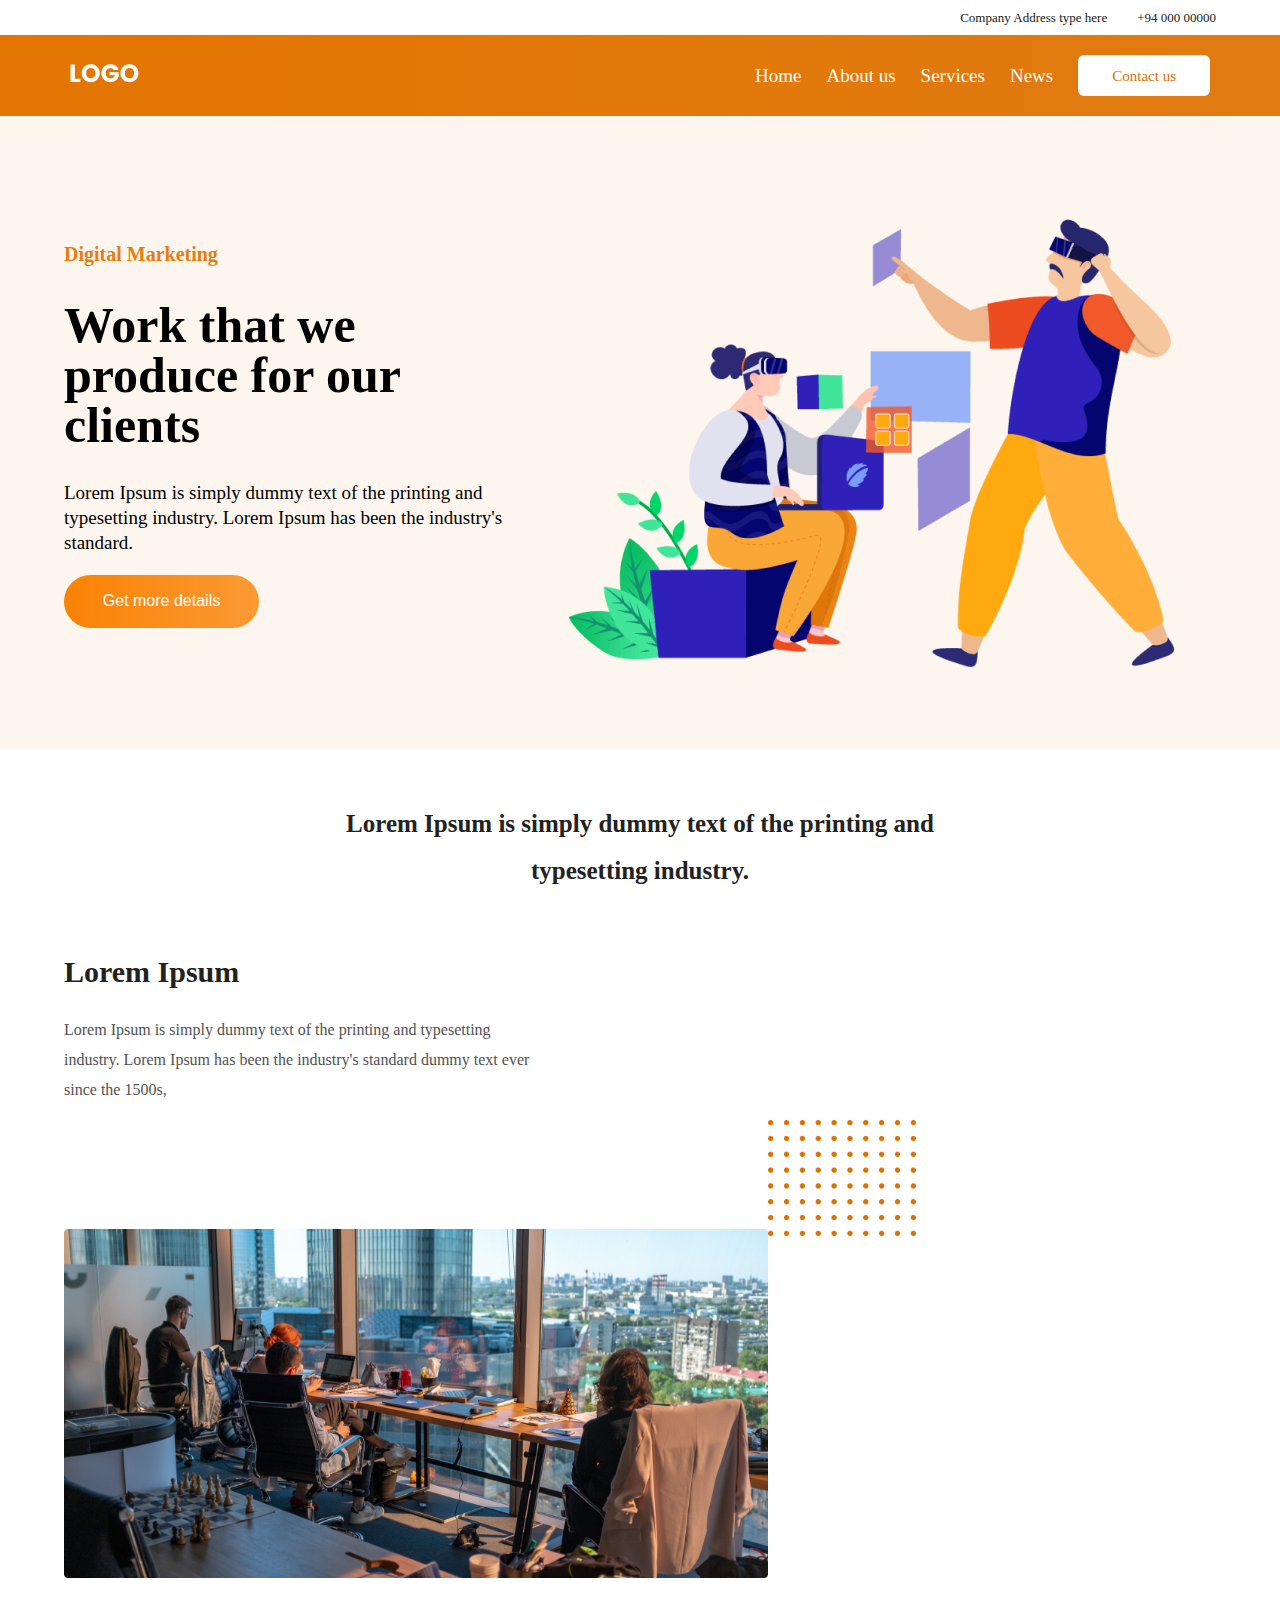
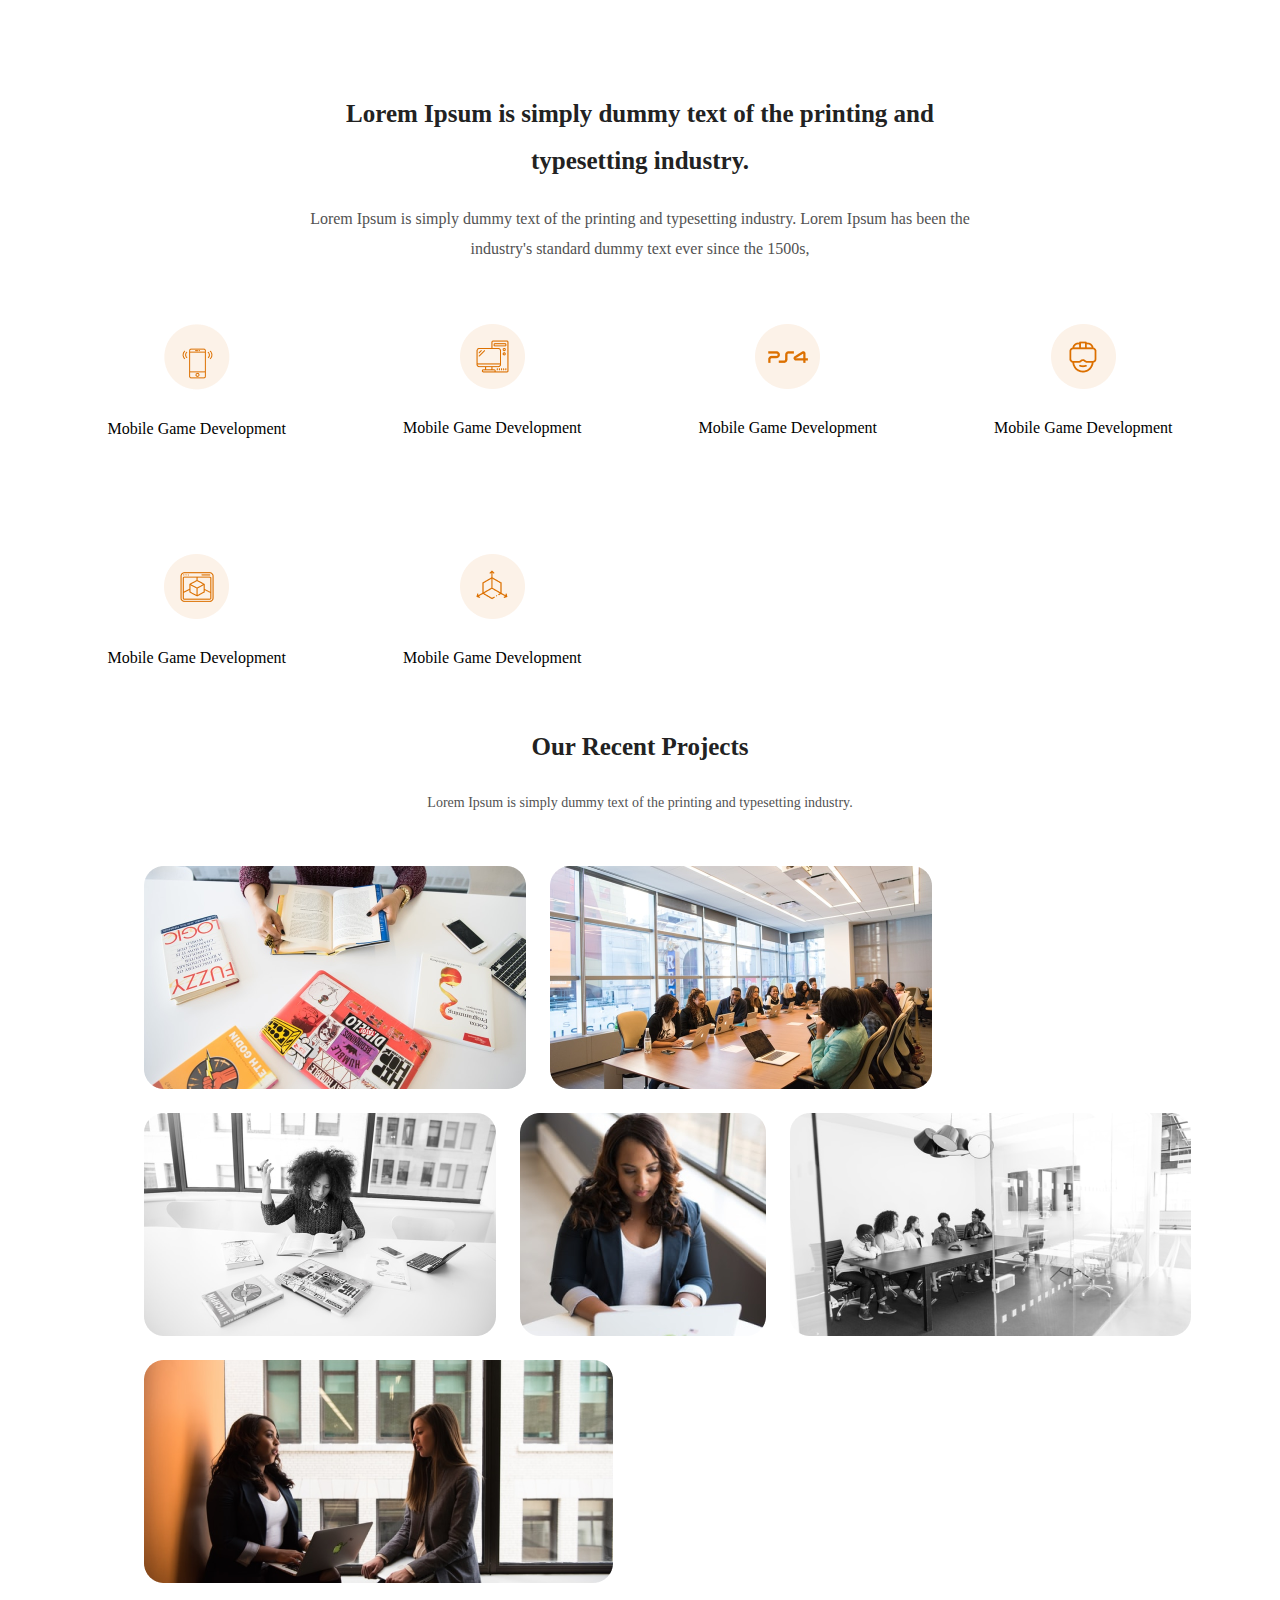
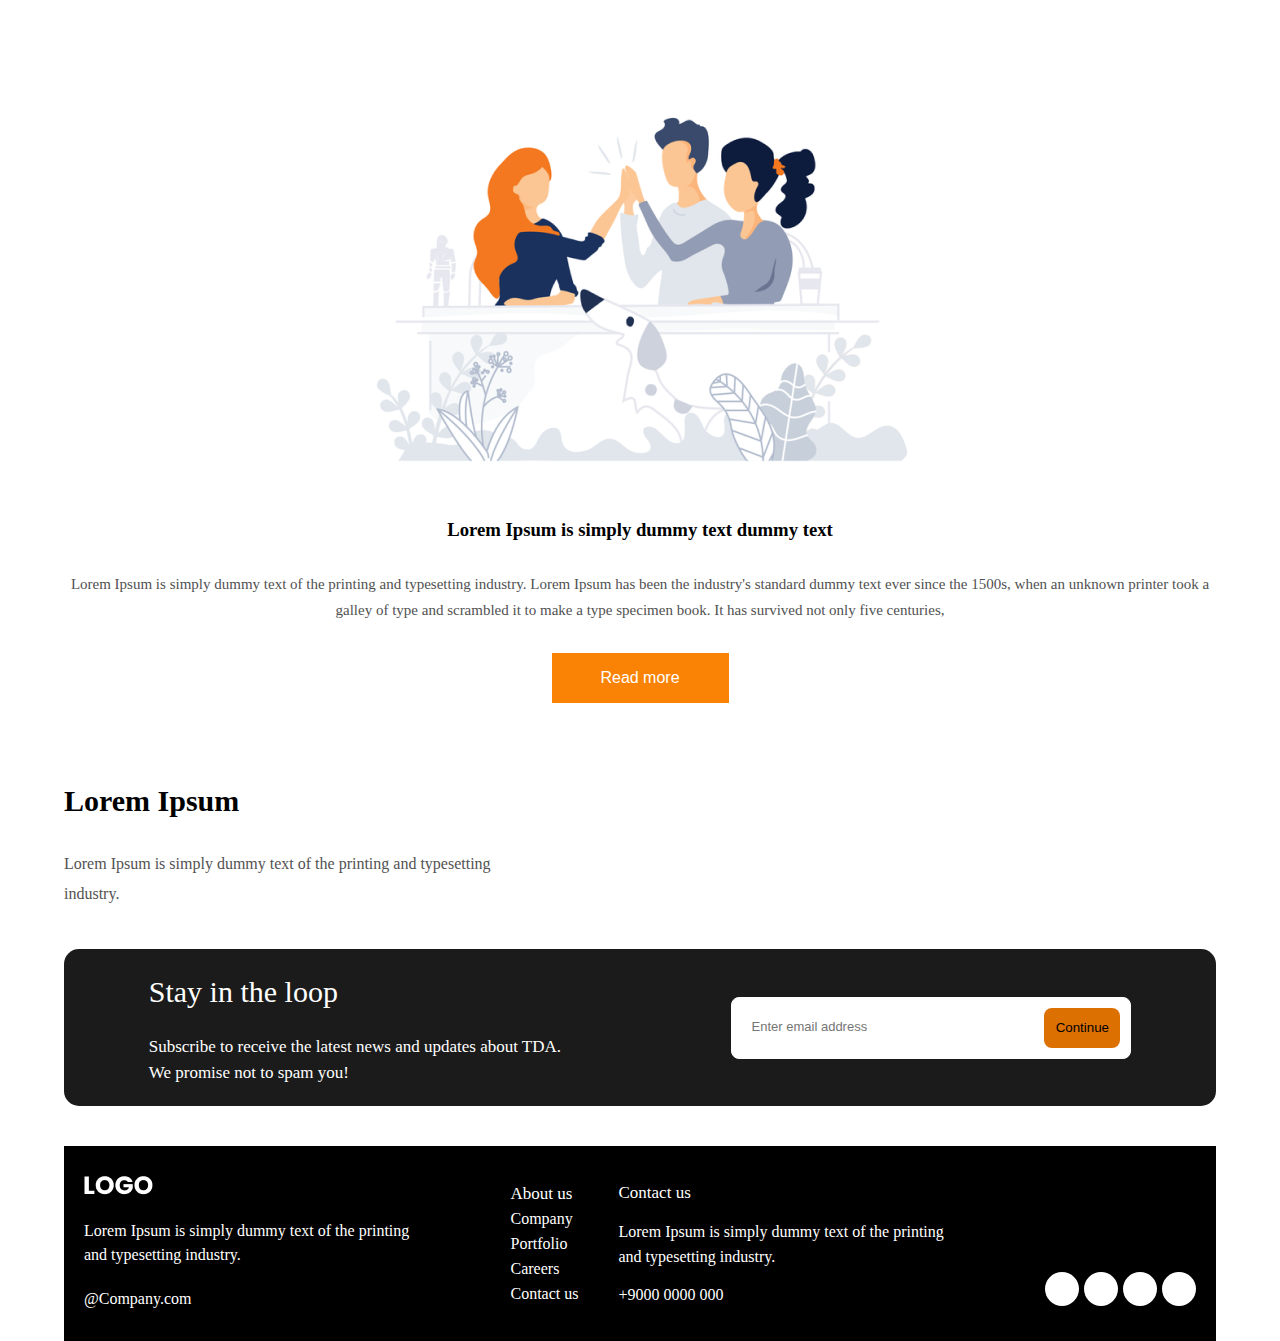
<file: page1.html>
<!DOCTYPE html>
<html lang="en">

<head>
    <meta charset="UTF-8">
    <meta name="viewport" content="width=device-width, initial-scale=1.0">
    <link rel="stylesheet" href="https://cdnjs.cloudflare.com/ajax/libs/font-awesome/6.5.1/css/all.min.css"
        integrity="sha512-DTOQO9RWCH3ppGqcWaEA1BIZOC6xxalwEsw9c2QQeAIftl+Vegovlnee1c9QX4TctnWMn13TZye+giMm8e2LwA=="
        crossorigin="anonymous" referrerpolicy="no-referrer" />
    <link rel="stylesheet" href="./assets/css/home.css">
    <title>Document</title>
</head>

<body>
<header class="header">
    <div class="container">
        <div class="header_top">
            <p><i class="fa-solid fa-location-dot"></i> Company Address type here</p>
            <p><i class="fa-solid fa-location-dot"></i>+94 000 00000</p>
        </div>

    </div>
    <div class="header_bottom">
        <div class="header_logo">
            <img src="./img/LOGO (3).png" alt="">
        </div>
        <div class="header_links">

            <ul>
                <li><a href="#">Home</a></li>
                <li><a href="./about.html">About us</a></li>
                <li><a href="./servicse.html">Services</a></li>
                <li><a href="./News.html">News</a></li>

                <button class="header_btn">Contact us</button>
            </ul>
            
        </div>


    </div>


</header>
<!-- header -->

<!-- showcase -->
<section class="showcase">
    <div class="container">
        <div class="show">
            <div class="show_right">
                <h5>Digital Marketing</h5>
                <h1>Work that we <br> produce for our <br> clients</h1>
                <p>Lorem Ipsum is simply dummy text of the printing and <br>typesetting industry. Lorem Ipsum has
                    been the
                    industry's <br> standard.</p>
                <button class="show_btn">Get more details</button>
            </div>
            <div class="show_left">
                <img src="./img/jevi-web-studio-ar-vr 1.png" alt="">
            </div>
        </div>
    </div>
</section>
<!-- showcase -->
<!-- office -->
<section class="ofice">
    <div class="container">
        <div class="office_top">
            Lorem Ipsum is simply dummy text of the printing and <br> typesetting industry.
        </div>
        <div class="office_bottom">
            <h3>Lorem Ipsum</h3>
            <p>Lorem Ipsum is simply dummy text of the printing and typesetting <br> industry. Lorem Ipsum has been
                the
                industry's standard dummy text ever <br> since the 1500s,</p>

            <div class="images">
                <div class="image">
                    <img src="./img/Rectangle 4 (1).png" alt="">
                </div>
                <div class="image1">
                    <img src="./img/Group 21.png" alt="">
                </div>
            </div>
        </div>
    </div>
</section>
<!-- office -->
<!-- game -->
<section class="game">
    <div class="container">
        <div class="game_top">
            <h1>Lorem Ipsum is simply dummy text of the printing and <br> typesetting industry.</h1>
            <p>Lorem Ipsum is simply dummy text of the printing and typesetting industry. Lorem Ipsum has been the
                <br> industry's standard dummy text ever since the 1500s,
            </p>
        </div>
        <div class="game_bottom">

            <div class="game_card">
                <img src="./img/Group 48.png" alt="">
                <p>Mobile Game Development</p>
                <i class="fa-solid fa-arrow-right-long"></i>
            </div>
            <div class="game_card">
                <img src="./img/Group 49.png" alt="">
                <p>Mobile Game Development</p>
                <i class="fa-solid fa-arrow-right-long"></i>
            </div>
            <div class="game_card">
                <img src="./img/Group 50.png" alt="">
                <p>Mobile Game Development</p>
                <i class="fa-solid fa-arrow-right-long"></i>
            </div>
            <div class="game_card">
                <img src="./img/Group 51.png" alt="">
                <p>Mobile Game Development</p>
                <i class="fa-solid fa-arrow-right-long"></i>
            </div>
            <div class="game_card">
                <img src="./img/Group 52.png" alt="">
                <p>Mobile Game Development</p>
                <i class="fa-solid fa-arrow-right-long"></i>
            </div>
            <div class="game_card">
                <img src="./img/Group 53.png" alt="">
                <p>Mobile Game Development</p>
                <i class="fa-solid fa-arrow-right-long"></i>
            </div>
        </div>
    </div>
</section>
<!-- game -->
<!-- project -->
<section class="project">
    <div class="container">
        <div class="project_top">
            <h3>Our Recent Projects</h3>
            <p>Lorem Ipsum is simply dummy text of the printing and typesetting industry. </p>
        </div>

        <div class="project_bottom">
            <img src="./img/Rectangle 15.png" alt="">
            <img src="./img/Rectangle 16.png" alt="">
            <img src="./img/Rectangle 17.png" alt="">
            <img src="./img/Rectangle 19.png" alt="">
            <img src="./img/Rectangle 18.png" alt="">
            <img src="./img/Rectangle 20.png" alt="">

        </div>

    </div>
</section>
<!-- project -->
<!-- team -->
<section class="team">
    <div class="container">
        <div class="tem">
            <div class="team_right">
                <img src="./img/b6037c718d06eccda032139f4994d3f0 1.png" alt="">
            </div>
            <div class="team_left">
                <h3>Lorem Ipsum is simply dummy <br>
                    text dummy text </h3>
                <h5>Lorem Ipsum is simply dummy text of the printing and typesetting industry. Lorem Ipsum has been
                    <br>
                    the industry's standard dummy text ever since the 1500s, when an unknown printer took a galley
                    <br>
                    of type and scrambled it to make a type specimen book. It has survived not only five centuries,
                    <br>
                </h5>
                <p>Lorem Ipsum is simply dummy text of the printing and <br> typesetting industry. </p>
                <button class="team_btn">Read more</button>
            </div>
        </div>
    </div>
</section>
<!-- team -->
<!-- loop -->
<section class="loop">
    <div class="container">
        <div class="loop_top">
            <h1>Lorem Ipsum
            </h1>
            <p>Lorem Ipsum is simply dummy text of the printing and typesetting <br> industry. </p>
        </div>
        <div class="loop_bottom">
            <div class="loop_text">
                <h1>Stay in the loop</h1>
                <p>Subscribe to receive the latest news and updates about TDA. <br>
                    We promise not to spam you! </p>
            </div>
            <div class="big__button__block">
                <div class="big__button">
                    <input type="text" placeholder="Enter email address">
                    <button>Continue</button>
                </div>
            </div>
        </div>
    </div>
</section>
<!-- loop -->
<footer class="footer">
    <div class="container">
        <div class="footer_father">
            <div class="footer_start">
                <img src="./img/LOGO (3).png" alt="">
                <p>Lorem Ipsum is simply dummy text of the printing <br> and typesetting industry. </p>
                <a href="mailto:@Company.com">@Company.com</a>
            </div>
            <div class="footer_medium">
                <div class="footer_medium_one">

                    <ul>
                        <li>
                            <h3>About us</h3>
                        </li>
                        <li><a href="#">Company</a></li>
                        <li><a href="#">Portfolio</a></li>
                        <li><a href="#">Careers</a></li>
                        <li><a href="#">Contact us</a></li>
                    </ul>
                </div>
                <div class="footer_medium_two">

                    <h3>Contact us</h3>
                    <p>Lorem Ipsum is simply dummy text of the printing <br> and typesetting industry. </p>
                    <a href="tel:+9000 0000 000">+9000 0000 000</a>
                </div>
            </div>
            <div class="footer_end">
                <i class="fa-brands fa-facebook"></i>
                <i class="fa-brands fa-instagram"></i>
                <i class="fa-brands fa-twitter"></i>
                <i class="fa-brands fa-linkedin-in"></i>
            </div>
        </div>
    </div>
</footer>
</body>

</html>
</file>
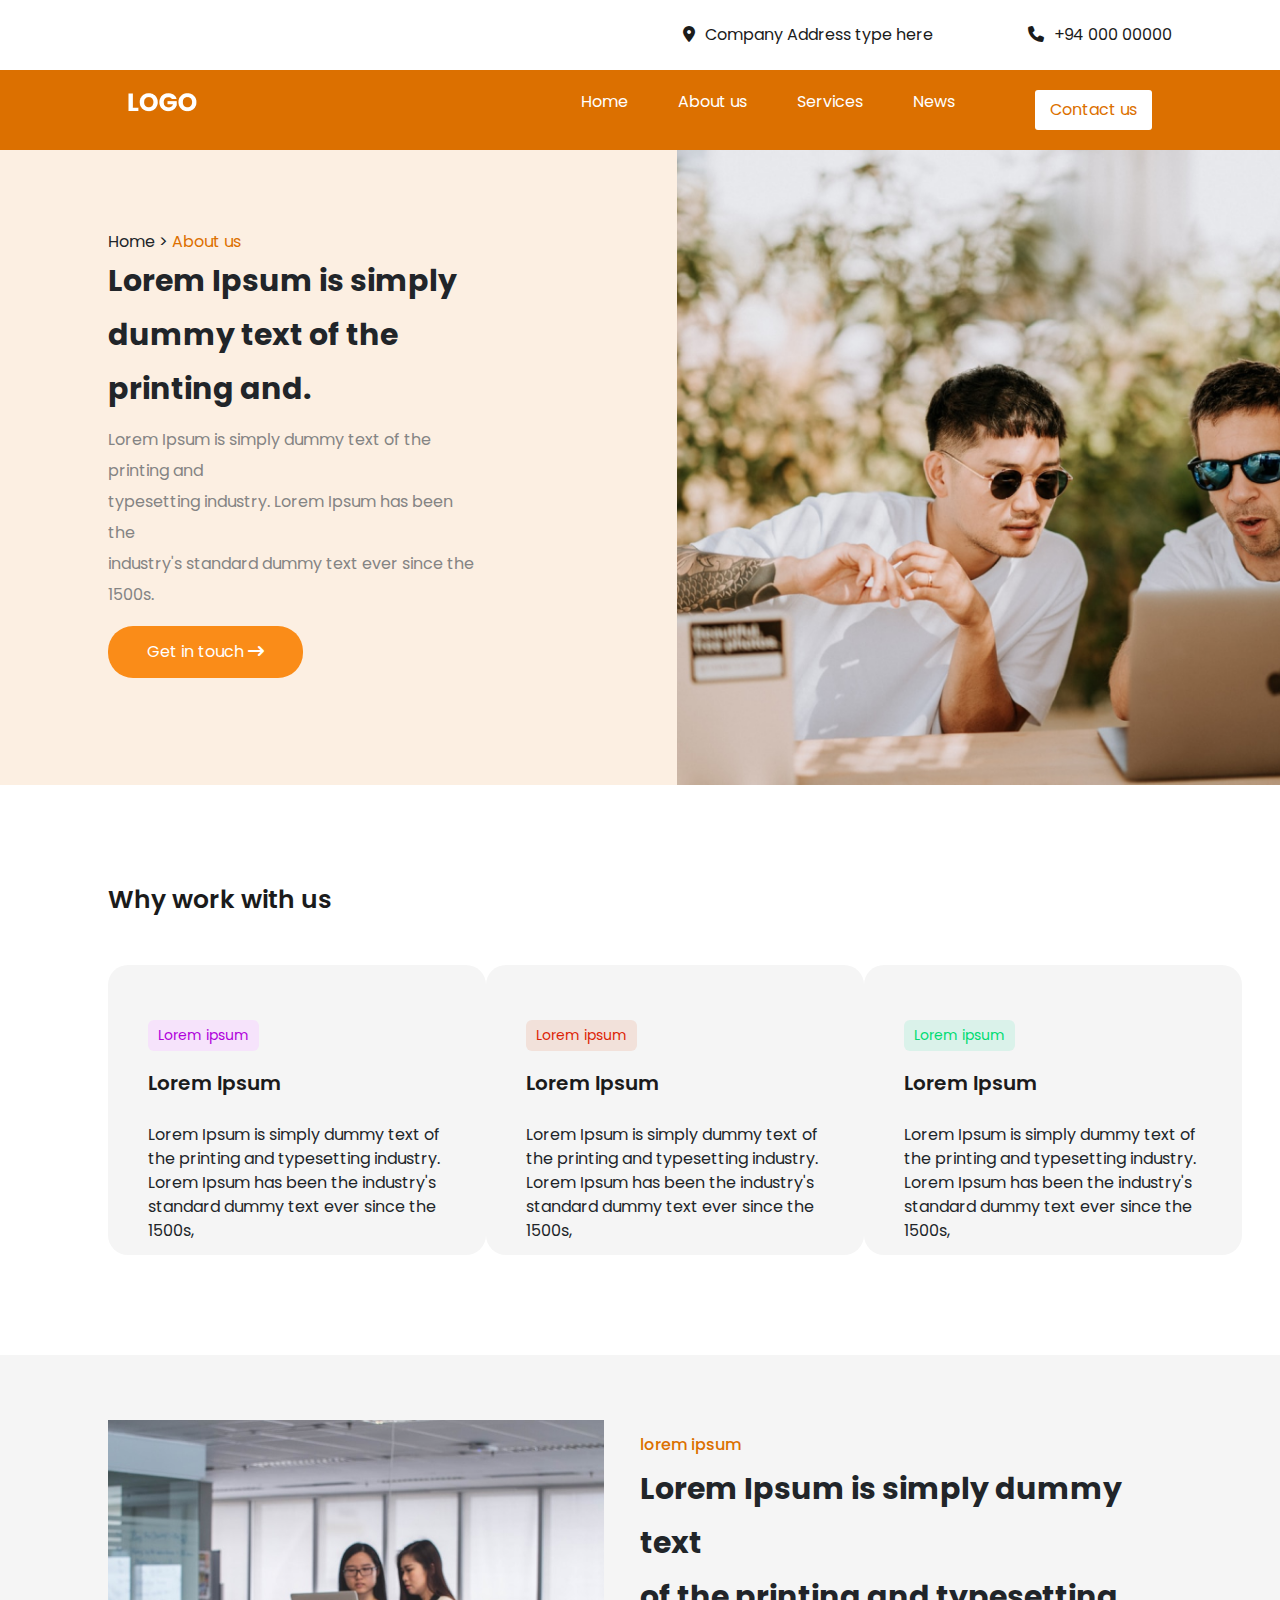
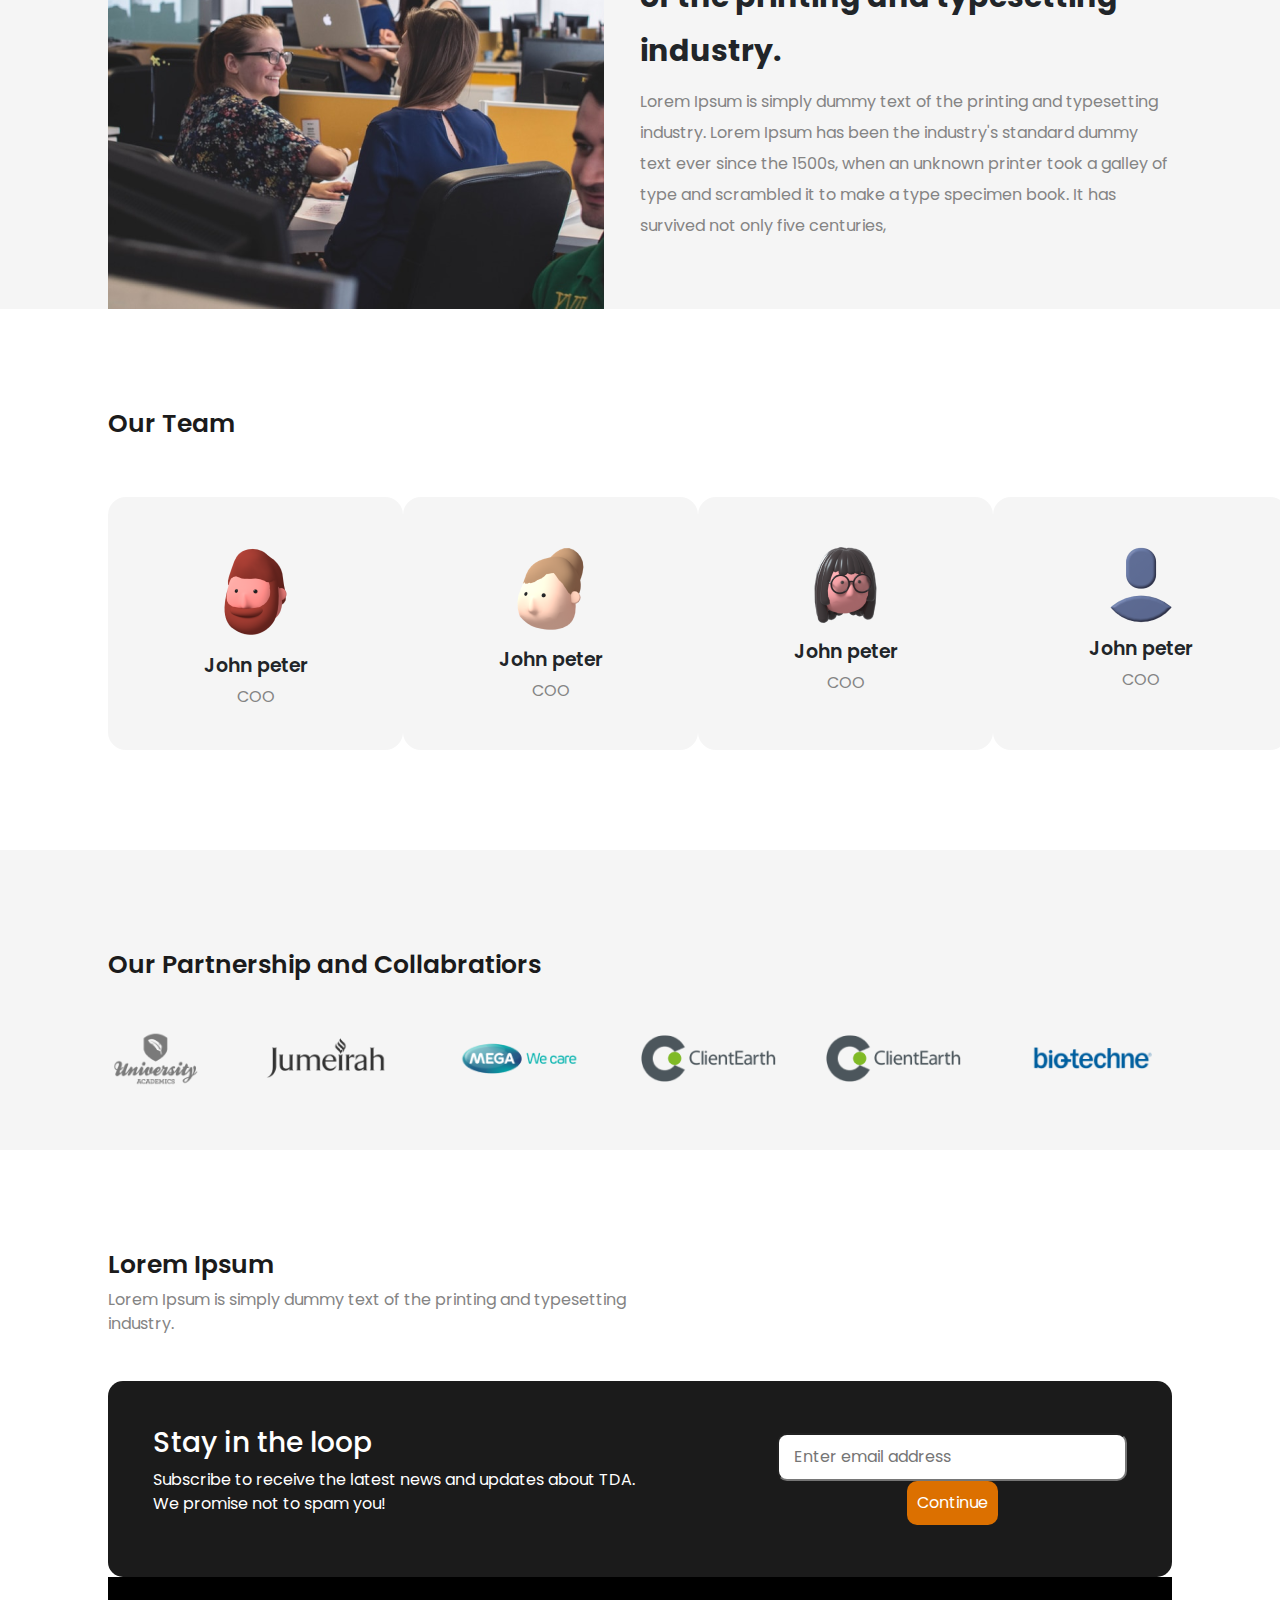
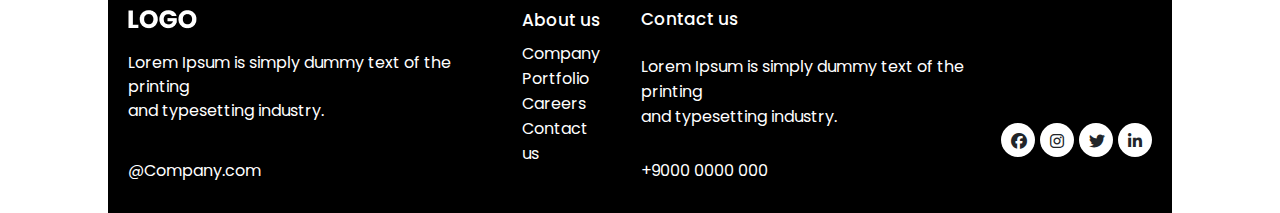
<file: page2.html>
<!DOCTYPE html>
<html lang="en">

<head>
  <meta charset="UTF-8" />
  <meta name="viewport" content="width=device-width, initial-scale=1.0" />
  <title>Document</title>
  <link href="https://cdn.jsdelivr.net/npm/bootstrap@5.3.2/dist/css/bootstrap.min.css" rel="stylesheet" />
  <link rel="stylesheet" href="https://cdnjs.cloudflare.com/ajax/libs/font-awesome/6.5.1/css/all.min.css" />
  <link rel="stylesheet" href="./assets/css/about.css" />
</head>

<body>
  <header class="header">
    <div class="container">
      <div class="navbar">
        <div class="navbar_up">
          <a href="address"><i class="fa-solid fa-location-dot"></i>Company Address type
            here</a>
          <a href="tel:+94 000 00000"><i class="fa-solid fa-phone"></i>+94 000 00000</a>
        </div>
      </div>
    </div>
    <div class="navbar_bottom">
      <div class="container">
        <div class="global_navbar">
          <div class="navbar_logo">
            <a href="./index.html"><img src="./img/LOGO (3).png" alt="" /></a>
          </div>
          <div class="navbar_links_button">
            <div class="bottom_navbar_links">
              <ul>
                <li><a href="./Home.html">Home</a></li>
                <li><a href="#">About us</a></li>
                <li><a href="./servicse.html">Services</a></li>
                <li><a href="./News.html">News</a></li>
              </ul>
              <a href="tel:94 000 00000"></a><button>Contact us</button>
            </div>
          </div>
        </div>
      </div>
    </div>
  </header>
  <section class="sn_global_showcase">
    <div class="container">
      <div class="sn_showcase">
        <div class="sn_showcase_headline">
          <h>Home > <span>About us</span></h>
          <h1>
            Lorem Ipsum is simply <br />
            dummy text of the printing and.
          </h1>
          <p>
            Lorem Ipsum is simply dummy text of the printing and <br />
            typesetting industry. Lorem Ipsum has been the <br />
            industry's standard dummy text ever since the 1500s.
          </p>
          <button>
            Get in touch <i class="fa-solid fa-arrow-right-long"></i>
          </button>
        </div>
        <div class="showcase_img">
          <img src="./img/Rectangle 6 (1).png" alt="" />
        </div>
      </div>
    </div>
  </section>
  <section class="information">
    <div class="container">
      <div class="title">
        <h1>Why work with us</h1>
      </div>
      <div class="information_cards">
        <div class="information_card">
          <button class="st_btn">Lorem ipsum</button>
          <h5>Lorem Ipsum</h5>
          <p>
            Lorem Ipsum is simply dummy text of the printing and typesetting
            industry. Lorem Ipsum has been the industry's standard dummy text
            ever since the 1500s,
          </p>
        </div>
        <div class="information_card">
          <button class="nd_btn">Lorem ipsum</button>
          <h5>Lorem Ipsum</h5>
          <p>
            Lorem Ipsum is simply dummy text of the printing and typesetting
            industry. Lorem Ipsum has been the industry's standard dummy text
            ever since the 1500s,
          </p>
        </div>
        <div class="information_card">
          <button class="rd_btn">Lorem ipsum</button>
          <h5>Lorem Ipsum</h5>
          <p>
            Lorem Ipsum is simply dummy text of the printing and typesetting
            industry. Lorem Ipsum has been the industry's standard dummy text
            ever since the 1500s,
          </p>
        </div>
      </div>
    </div>
  </section>
  <section class="article">
    <div class="container">
      <div class="article_global">
        <div class="article_img">
          <img src="./img/Rectangle 25.png" alt="" />
        </div>
        <div class="sn_showcase_headline">
          <h6><span>lorem ipsum</span></h6>
          <h1>
            Lorem Ipsum is simply dummy text <br />
            of the printing and typesetting <br />
            industry.
          </h1>
          <p>
            Lorem Ipsum is simply dummy text of the printing and typesetting
            <br />
            industry. Lorem Ipsum has been the industry's standard dummy
            <br />
            text ever since the 1500s, when an unknown printer took a galley
            of
            <br />
            type and scrambled it to make a type specimen book. It has <br />
            survived not only five centuries,
          </p>
        </div>
      </div>
    </div>
  </section>
  <section class="profil">
    <div class="container">
      <div class="title">
        <h1>Our Team</h1>
      </div>
      <div class="profils">
        <div class="profil_contact">
          <img src="./img/Bill 1.png" alt="" />
          <h5>John peter</h5>
          <p>COO</p>
        </div>
        <div class="profil_contact">
          <img src="./img/Beverly 1.png" alt="" />
          <h5>John peter</h5>
          <p>COO</p>
        </div>
        <div class="profil_contact">
          <img src="./img/Claudia 1.png" alt="" />
          <h5>John peter</h5>
          <p>COO</p>
        </div>
        <div class="profil_contact">
          <img src="./img/Avatar 1.png" alt="" />
          <h5>John peter</h5>
          <p>COO</p>
        </div>
      </div>
    </div>
  </section>
  <section class="logos">
    <div class="container">
      <div class="title">
        <h1>Our Partnership and Collabratiors</h1>
      </div>
      <div class="all_logos">
        <a href="#"><img src="./img/clientlogo-8-3.png" alt="" /></a>
        <a href="#"><img src="./img/Kudos-Client-Logo-3.png" alt="" /></a>
        <a href="#"><img src="./img/Inmarc-client-logos-Recovered-32.png" alt="" /></a>
        <a href="#"><img src="./images/354-3549351_client-earth-logo.png" alt="" /></a>
        <a href="#"><img src="./img/354-3549351_client-earth-logo (1).png" alt="" /></a>
        <a href="#"><img src="./img/biotechne+logo (1).png" alt="" /></a>
      </div>
    </div>
  </section>
  <section class="email">
    <div class="container">
      <div class="title">
        <h1>Lorem Ipsum</h1>
        <p>
          Lorem Ipsum is simply dummy text of the printing and typesetting
          <br />
          industry.
        </p>
      </div>
      <div class="address">
        <div class="address_information">
          <h3>Stay in the loop</h3>
          <p>
            Subscribe to receive the latest news and updates about TDA. <br />
            We promise not to spam you!
          </p>
        </div>
        <div class="address_sending">
          <form action="">
            <input type="email" placeholder="Enter email address" />
            <button>Continue</button>
          </form>
        </div>
      </div>
    </div>
  </section>
  <footer class="footer">
    <div class="container">
        <div class="footer_father">
            <div class="footer_start">
                <img src="./img/LOGO (3).png" alt="">
                <p>Lorem Ipsum is simply dummy text of the printing <br> and typesetting industry. </p>
                <a href="mailto:@Company.com">@Company.com</a>
            </div>
            <div class="footer_medium">
                <div class="footer_medium_one">

                    <ul>
                        <li>
                            <h3>About us</h3>
                        </li>
                        <li><a href="#">Company</a></li>
                        <li><a href="#">Portfolio</a></li>
                        <li><a href="#">Careers</a></li>
                        <li><a href="#">Contact us</a></li>
                    </ul>
                </div>
                <div class="footer_medium_two">

                    <h3>Contact us</h3>
                    <p>Lorem Ipsum is simply dummy text of the printing <br> and typesetting industry. </p>
                    <a href="tel:+9000 0000 000">+9000 0000 000</a>
                </div>
            </div>
            <div class="footer_end">
                <i class="fa-brands fa-facebook"></i>
                <i class="fa-brands fa-instagram"></i>
                <i class="fa-brands fa-twitter"></i>
                <i class="fa-brands fa-linkedin-in"></i>
            </div>
        </div>
    </div>
</footer>
  <script src="https://cdn.jsdelivr.net/npm/bootstrap@5.3.2/dist/js/bootstrap.bundle.min.js"
    integrity="sha384-C6RzsynM9kWDrMNeT87bh95OGNyZPhcTNXj1NW7RuBCsyN/o0jlpcV8Qyq46cDfL"
    crossorigin="anonymous"></script>
</body>

</html>
</file>
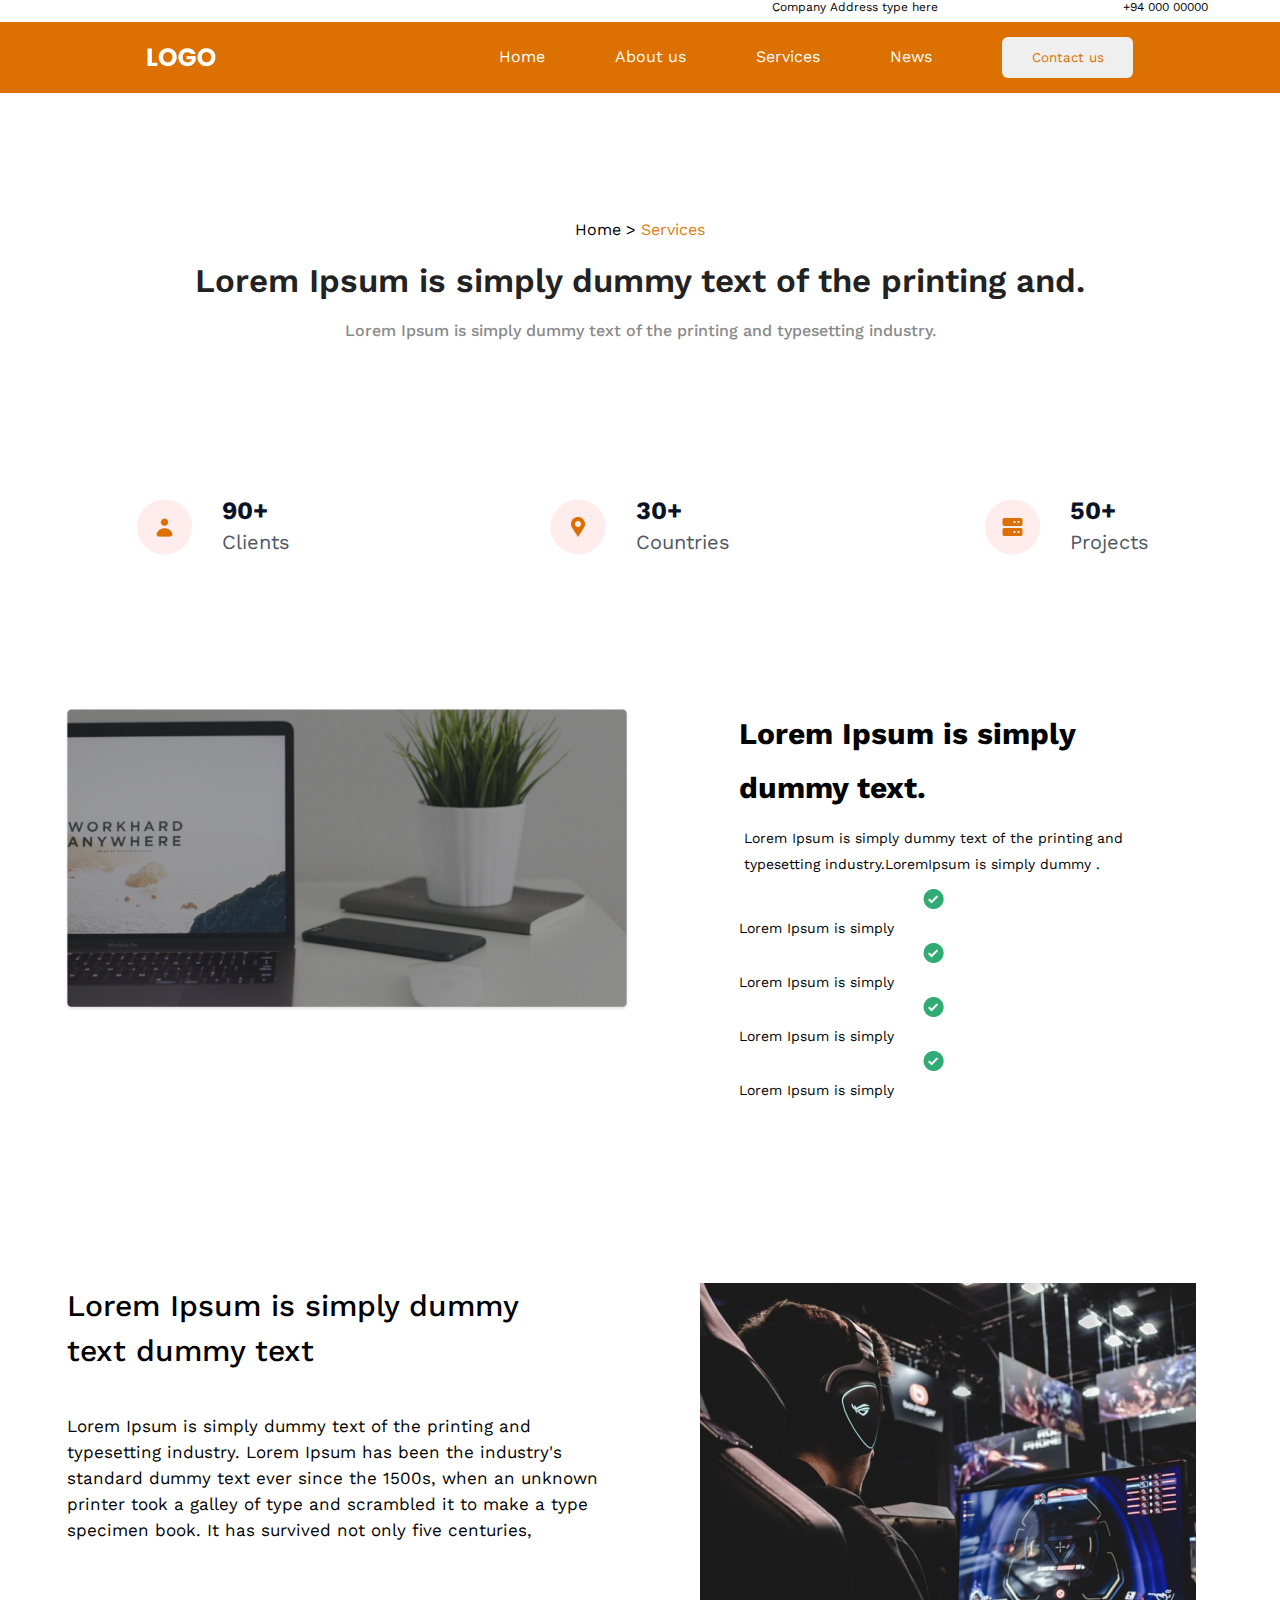
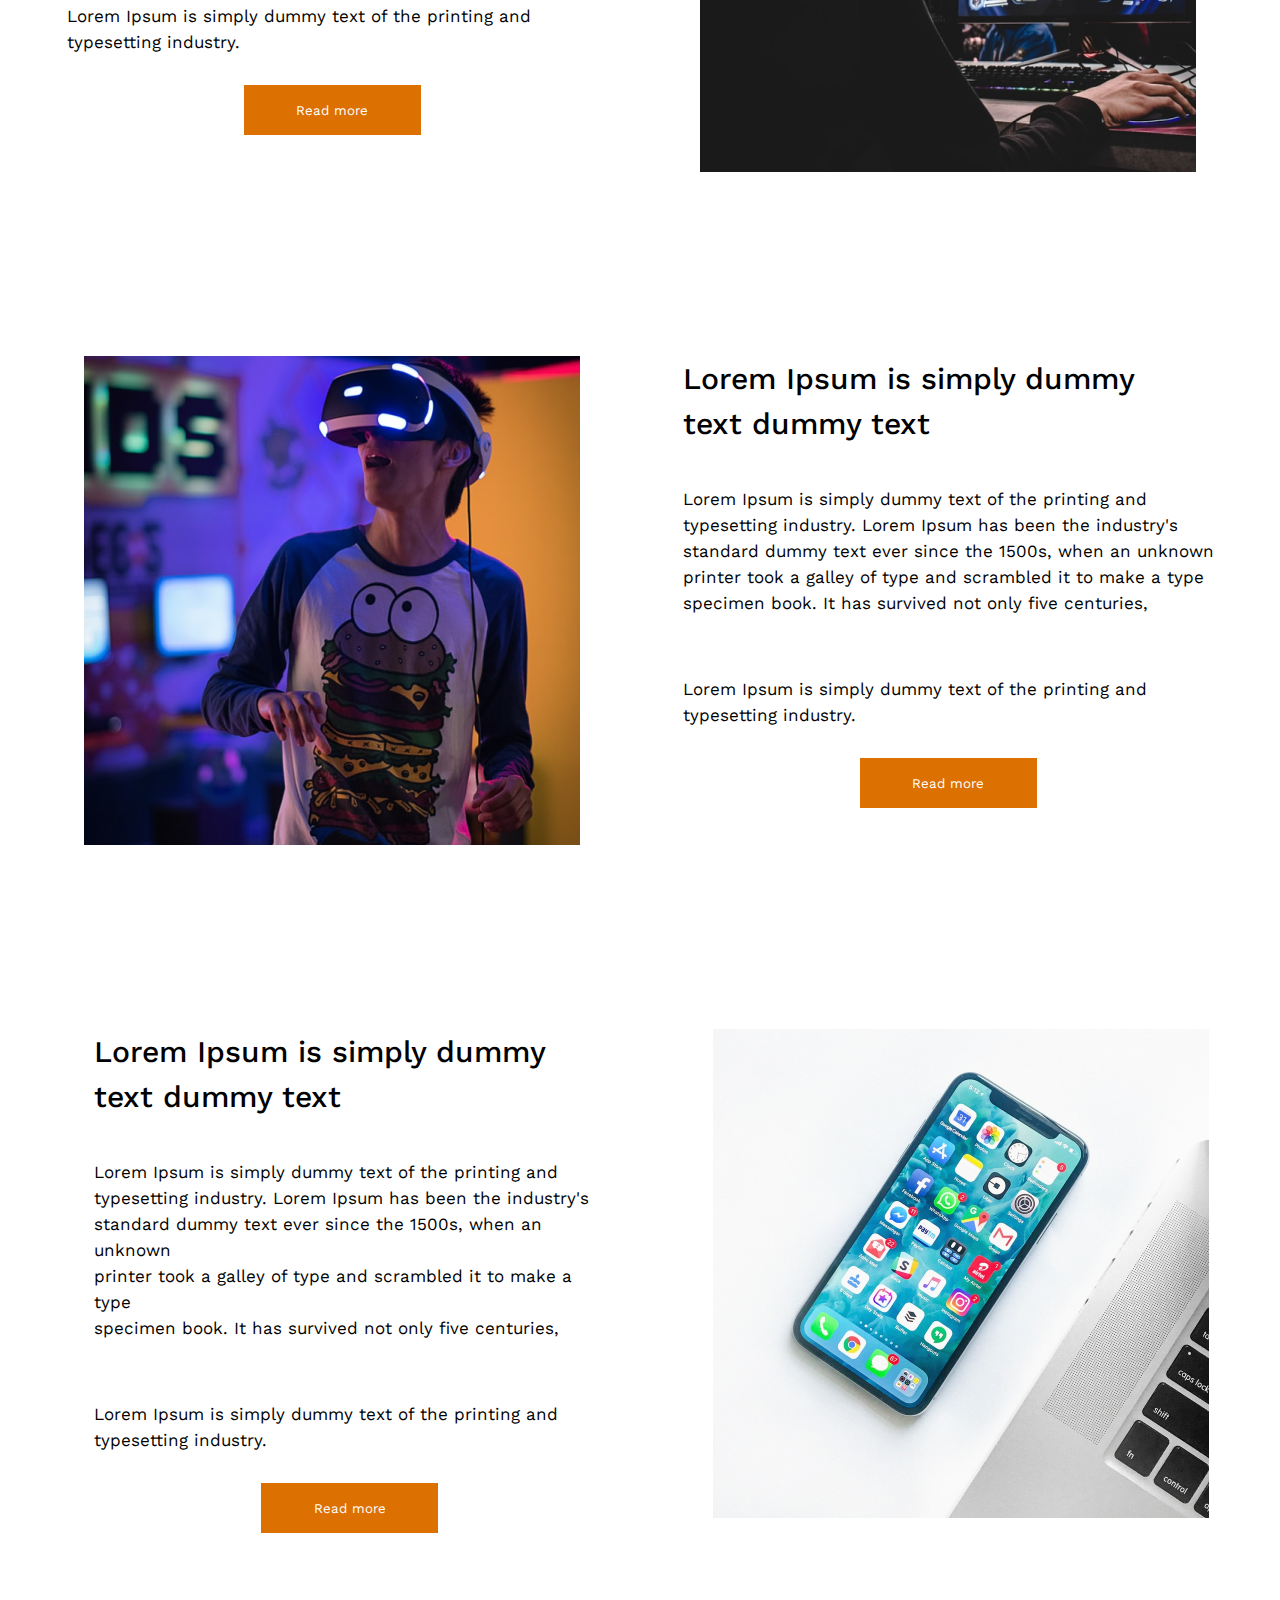
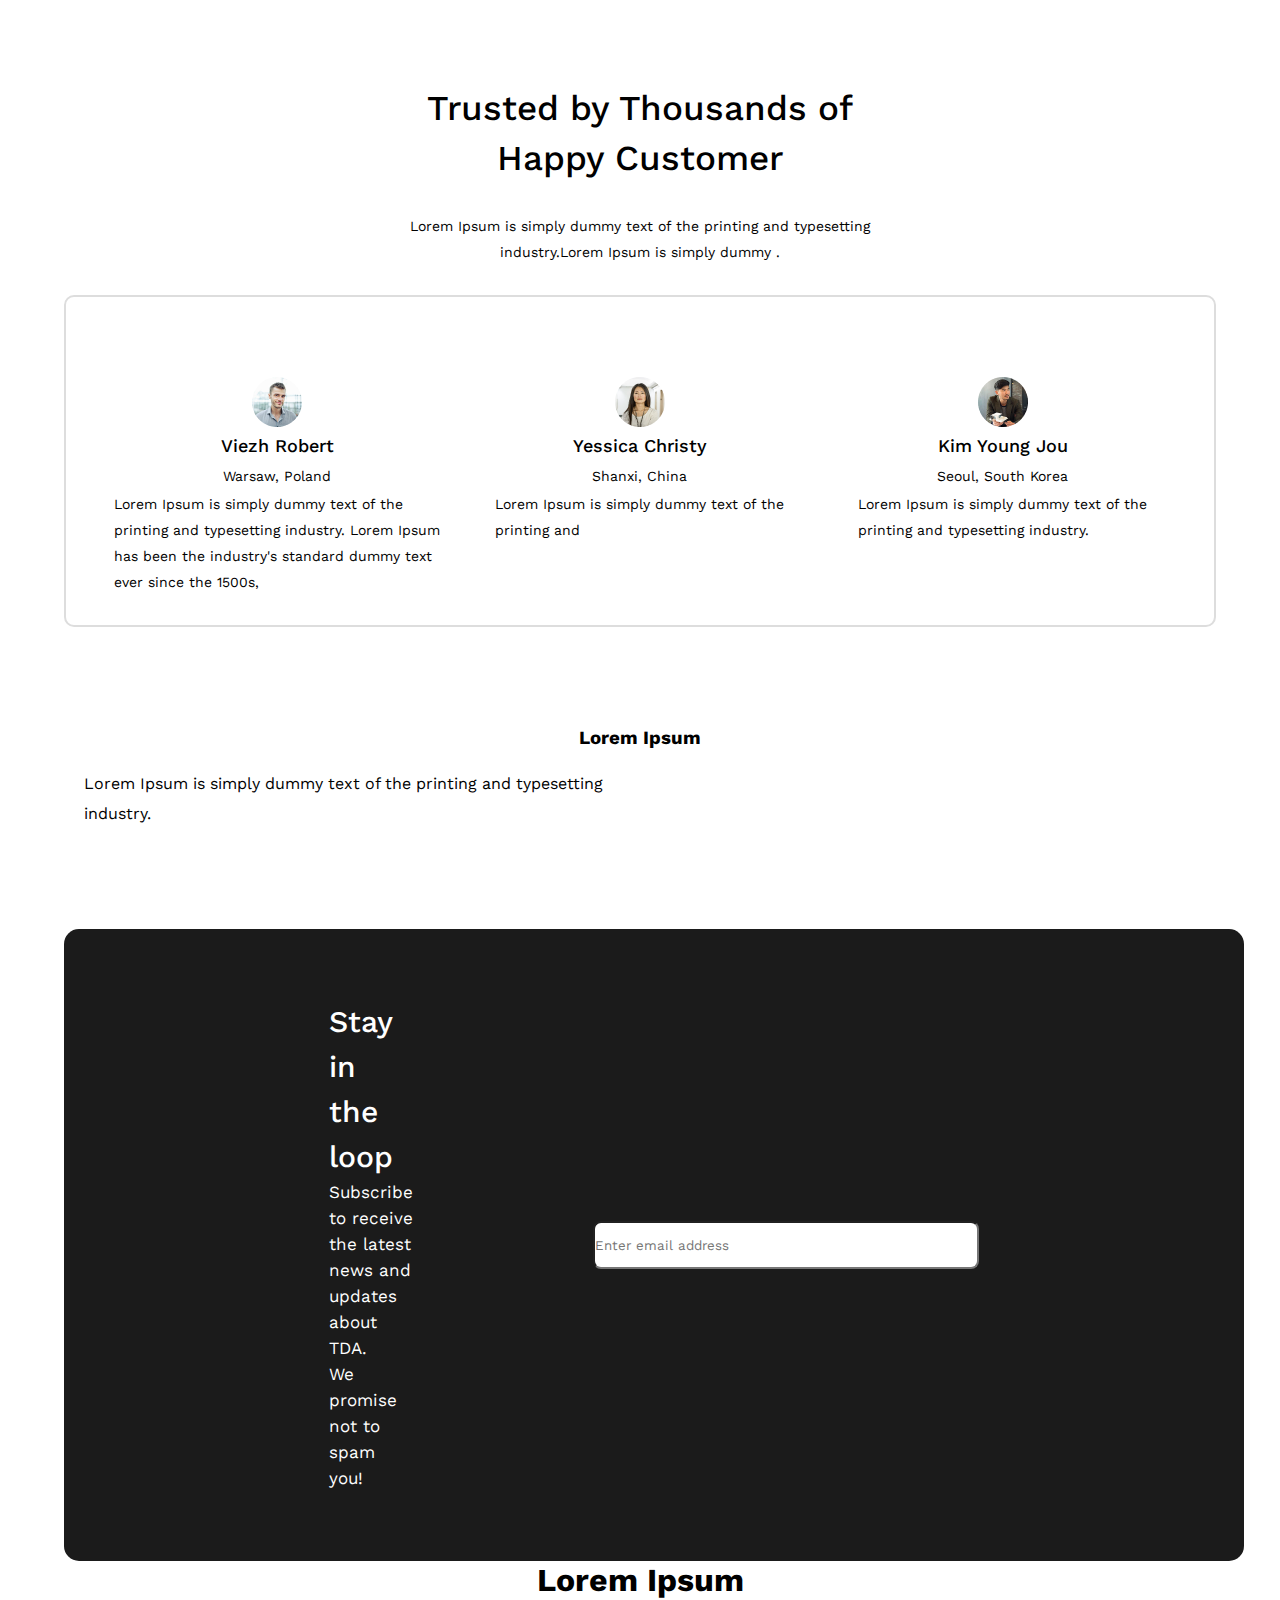
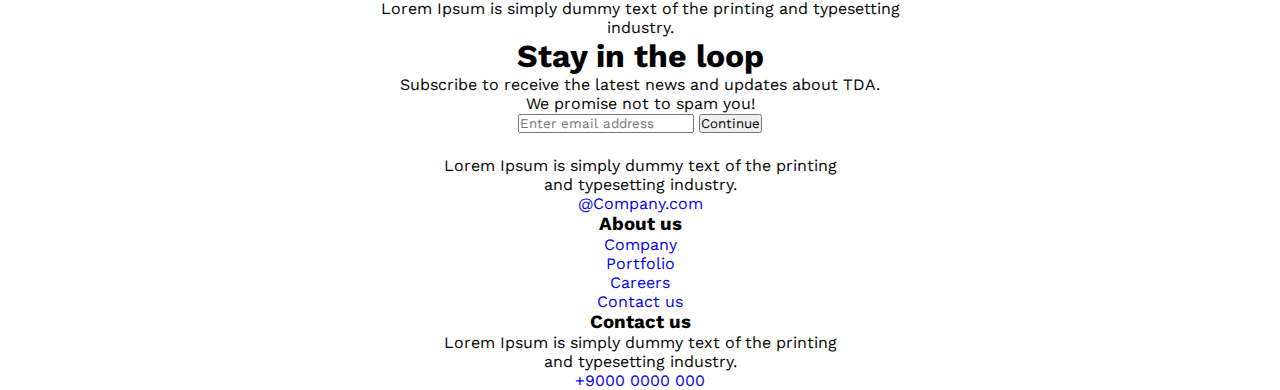
<file: page3.html>
<!DOCTYPE html>
<html lang="en">

<head>
    <meta charset="UTF-8">
    <meta name="viewport" content="width=device-width, initial-scale=1.0">
    <title>Maker</title>
    <link rel="stylesheet" href="./assets/css/style.css">
    <link rel="stylesheet" href="https://cdnjs.cloudflare.com/ajax/libs/font-awesome/6.5.1/css/all.min.css"
        integrity="sha512-DTOQO9RWCH3ppGqcWaEA1BIZOC6xxalwEsw9c2QQeAIftl+Vegovlnee1c9QX4TctnWMn13TZye+giMm8e2LwA=="
        crossorigin="anonymous" referrerpolicy="no-referrer" />
        <link rel="stylesheet" href="./assets/css/service.css">
</head>

<body>
    <header class="header">
            <div class="navbar_item">
                <p><span><i class="fa-solid fa-location-dot"></i></span>Company Address type here</p>
                <p></span><i class="fa-solid fa-phone"></i></span>+94 000 00000</p>
            </div>
            <div class="navbar_logo">
                <img src="./img/LOGO (2).png" alt="">
                <div class="navbar_a">
                    <a href="./Home.html">Home</a>
                    <a href="./about.html">About us</a>
                    <a href="#">Services</a>
                    <a href="./News.html">News</a>
                    <button>Contact us</button>
                </div>
            </div>
    </header>
    <section class="showcase">
        <div class="showcase_item">
            <p>Home > <span>Services</span></p>
            <h3>Lorem Ipsum is simply dummy text of the printing and.</h3>
            <h5>Lorem Ipsum is simply dummy text of the printing and typesetting industry. </h5>
        </div>
        <div class="showcase_top">
            <div class="p1">
                <img src="./img/user.png" alt="">
                <h3>90+ <br><span>Clients</span></h3>
            </div>
            <div class="p2">
                <img src="./img/location.png" alt="">
                <h3>30+ <br><span>Countries</span></h3>
            </div>
            <div class="p3">
                <img src="./img/Server.png" alt="">
                <h3>50+ <br><span>Projects</span></h3>
            </div>
        </div>
        <section>
            <section class="bloc">
                <div class="container">
                    <div class="bloc_item">
                        <div class="bloc_img">
                            <img src="./img/logo_1.png" alt="">
                        </div>
                        <div class="bloc_h3">
                            <h3>Lorem Ipsum is simply <br>dummy text.</h3>
                            <h5> Lorem Ipsum is simply dummy text of the printing and <br>typesetting
                                industry.LoremIpsum
                                is simply dummy .</h5>
                            <img src="./img/pirtichka.png" alt="">
                            <p>Lorem Ipsum is simply</p>
                            <img src="./img/pirtichka.png" alt="">
                            <p>Lorem Ipsum is simply</p>
                            <img src="./img/pirtichka.png" alt="">
                            <p>Lorem Ipsum is simply</p>
                            <img src="./img/pirtichka.png" alt="">
                            <p>Lorem Ipsum is simply</p>
                        </div>
                    </div>
                </div>
            </section>
            <section class="about">
                <div class="container">
                    <div class="about_item">
                        <div class="about_h3">
                            <h3>Lorem Ipsum is simply dummy <br>
                                text dummy text </h3>
                            <p>Lorem Ipsum is simply dummy text of the printing and <br>typesetting industry. Lorem
                                Ipsum
                                has been the industry's <br>standard dummy text ever since the 1500s, when an unknown
                                <br>printer took a galley of type and scrambled it to make a type <br> specimen book. It
                                has
                                survived not only five centuries,
                            </p>
                            <h5>Lorem Ipsum is simply dummy text of the printing and <br>typesetting industry. </h5>
                            <button>Read more</button>
                        </div>
                        <div class="about_img">
                            <img src="./img/about_img.png" alt="">
                        </div>
                    </div>
                    <div class="about_logo">
                        <div class="about_img_2">
                            <img src="./img/about_img_2.png" alt="">
                        </div>
                        <div class="about_h4">
                            <h3>Lorem Ipsum is simply dummy <br>
                                text dummy text </h3>
                            <p>Lorem Ipsum is simply dummy text of the printing and <br>typesetting industry. Lorem
                                Ipsum
                                has been the industry's <br>standard dummy text ever since the 1500s, when an unknown
                                <br>printer took a galley of type and scrambled it to make a type <br> specimen book. It
                                has
                                survived not only five centuries,
                            </p>
                            <h5>Lorem Ipsum is simply dummy text of the printing and <br>typesetting industry. </h5>
                            <button>Read more</button>
                        </div>
                    </div>
                    <div class="about_bloc">
                        <div class="about_h5">
                            <h3>Lorem Ipsum is simply dummy <br>
                                text dummy text </h3>
                            <p>Lorem Ipsum is simply dummy text of the printing and <br>typesetting industry. Lorem
                                Ipsum
                                has been the industry's <br>standard dummy text ever since the 1500s, when an unknown
                                <br>printer took a galley of type and scrambled it to make a type <br> specimen book. It
                                has
                                survived not only five centuries,
                            </p>
                            <h5>Lorem Ipsum is simply dummy text of the printing and <br>typesetting industry. </h5>
                            <button>Read more</button>
                        </div>
                        <div class="about_img">
                            <img src="./img/about_img_3.png" alt="">
                        </div>
                    </div>
                </div>
            </section>
            <section class="looc">
                <div class="container">
                    <div class="looc_item">
                        <div class="looc_h3">
                            <h3>Trusted by Thousands of <br>Happy Customer</h3>
                            <p>Lorem Ipsum is simply dummy text of the printing and typesetting <br>industry.Lorem Ipsum
                                is simply dummy .</p>
                        </div>
                        <div class="looc_cart">
                            <div class="cart_1">
                                <img src="./img/looc_img_1.png" alt="">
                                <h3>Viezh Robert</h3>
                                <span>Warsaw, Poland</span>
                                <p>Lorem Ipsum is simply dummy text of the <br> printing and typesetting industry. Lorem
                                    Ipsum <br>
                                    has been the industry's standard dummy text <br>ever since the 1500s,</p>
                            </div>
                            <div class="cart_1">
                                <img src="./img/looc_img_2.png" alt="">
                                <h3>Yessica Christy</h3>
                                <span>Shanxi, China</span>
                                <p>Lorem Ipsum is simply dummy text of the <br>printing and </p>
                            </div>
                            <div class="cart_1">
                                <img src="./img/looc_img_3.png" alt="">
                                <h3>Kim Young Jou</h3>
                                <span>Seoul, South Korea</span>
                                <p>Lorem Ipsum is simply dummy text of the <br>printing and typesetting industry.</p>
                            </div>
                        </div>
                    </div>

                </div>
            </section>
            <section class="plus">
                <div class="container">
                    <div class="plus_item">
                        <h3>Lorem Ipsum</h3>
                        <p>Lorem Ipsum is simply dummy text of the printing and typesetting <br>industry. </p>
                    </div>
                    <div class="btn">
                        <div class="btn_1">
                            <h3>Stay in the loop</h3>
                            <p>Subscribe to receive the latest news and updates about TDA. <br>
                                We promise not to spam you! </p>
                        </div>
                        <div class="btn_form">
                            <form>
                                <input placeholder="Enter email address" type="Enter email address">
                            </form>
                        </div>
                    </div>
                </div>
            </section>
            <section class="loop">
                <div class="container">
                    <div class="loop_top">
                        <h1>Lorem Ipsum
                        </h1>
                        <p>Lorem Ipsum is simply dummy text of the printing and typesetting <br> industry. </p>
                    </div>
                    <div class="loop_bottom">
                        <div class="loop_text">
                            <h1>Stay in the loop</h1>
                            <p>Subscribe to receive the latest news and updates about TDA. <br>
                                We promise not to spam you! </p>
                        </div>
                        <div class="big__button__block">
                            <div class="big__button">
                                <input type="text" placeholder="Enter email address">
                                <button>Continue</button>
                            </div>
                        </div>
                    </div>
                </div>
            </section>
            <footer class="footer">
                <div class="container">
                    <div class="footer_father">
                        <div class="footer_start">
                            <img src="./img/LOGO (3).png" alt="">
                            <p>Lorem Ipsum is simply dummy text of the printing <br> and typesetting industry. </p>
                            <a href="mailto:@Company.com">@Company.com</a>
                        </div>
                        <div class="footer_medium">
                            <div class="footer_medium_one">
            
                                <ul>
                                    <li>
                                        <h3>About us</h3>
                                    </li>
                                    <li><a href="#">Company</a></li>
                                    <li><a href="#">Portfolio</a></li>
                                    <li><a href="#">Careers</a></li>
                                    <li><a href="#">Contact us</a></li>
                                </ul>
                            </div>
                            <div class="footer_medium_two">
            
                                <h3>Contact us</h3>
                                <p>Lorem Ipsum is simply dummy text of the printing <br> and typesetting industry. </p>
                                <a href="tel:+9000 0000 000">+9000 0000 000</a>
                            </div>
                        </div>
                        <div class="footer_end">
                            <i class="fa-brands fa-facebook"></i>
                            <i class="fa-brands fa-instagram"></i>
                            <i class="fa-brands fa-twitter"></i>
                            <i class="fa-brands fa-linkedin-in"></i>
                        </div>
                    </div>
                </div>
            </footer>
            
</body>

</html>
</file>
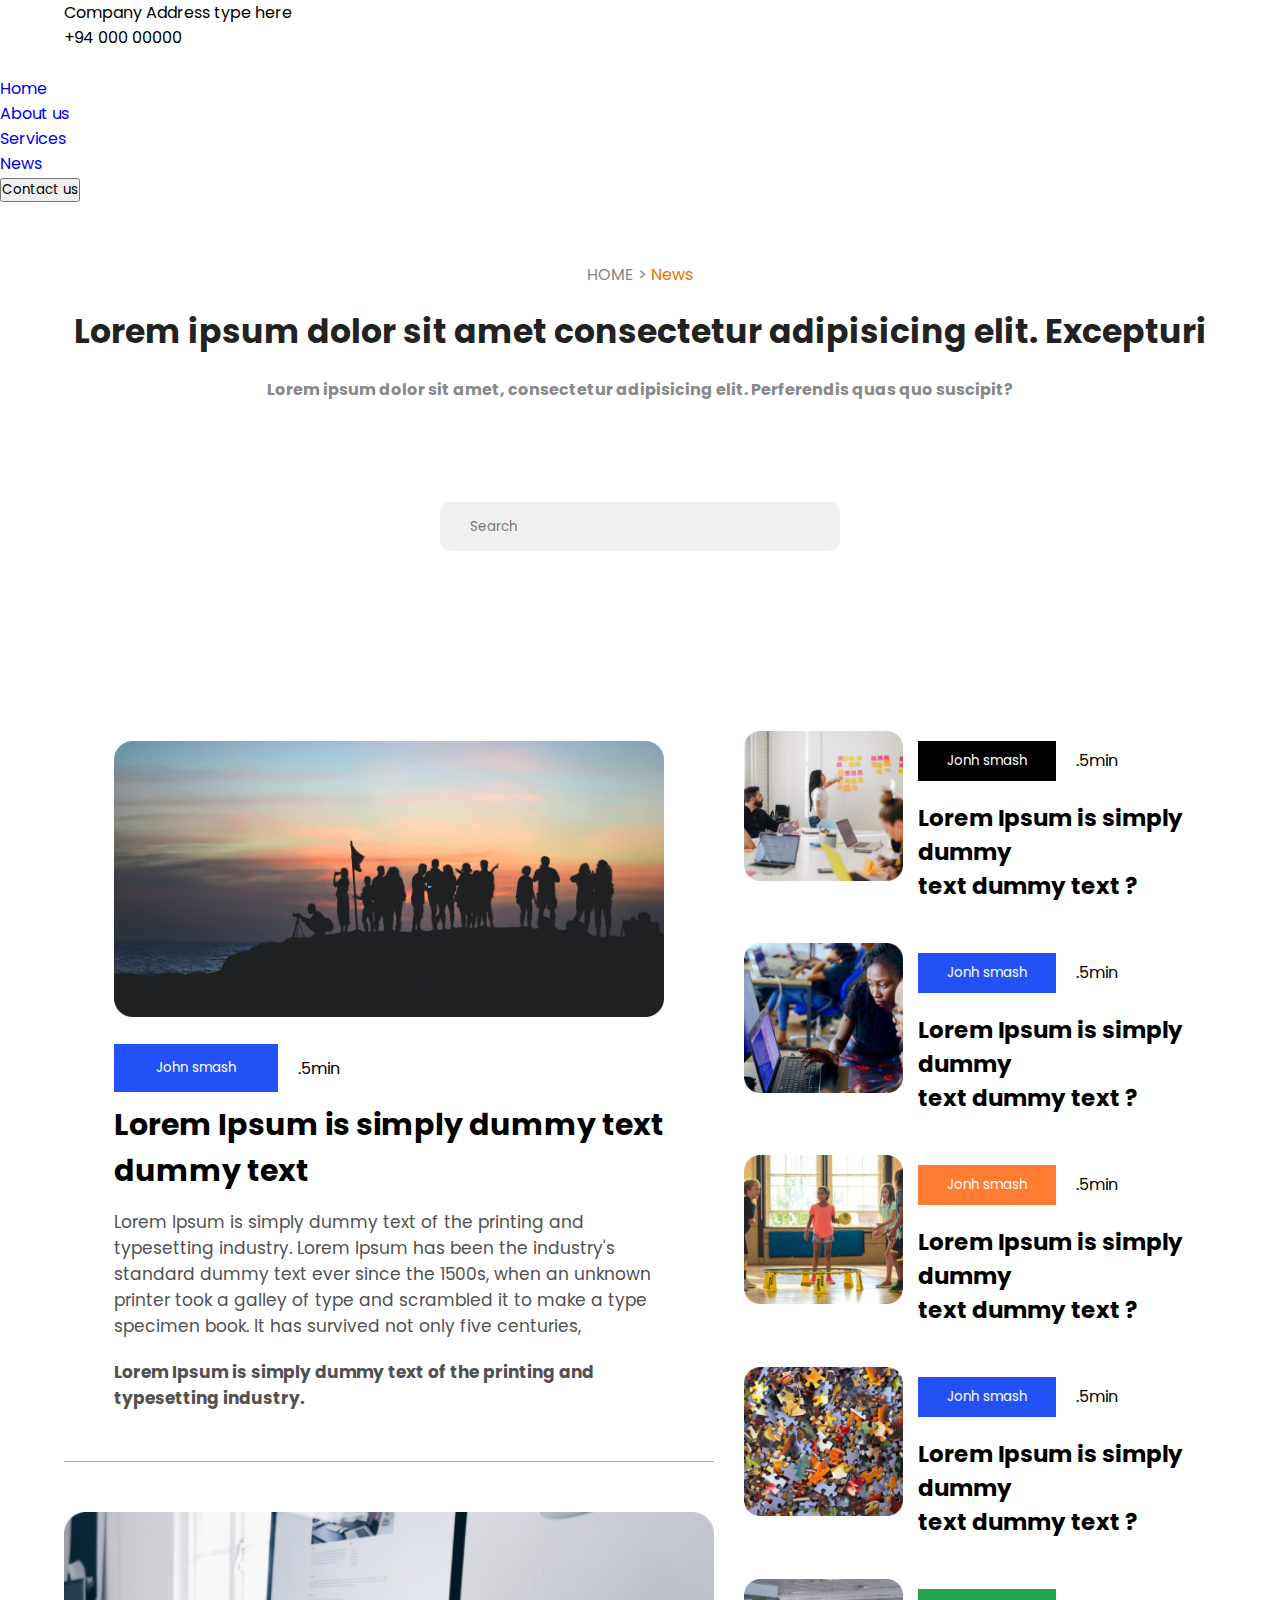
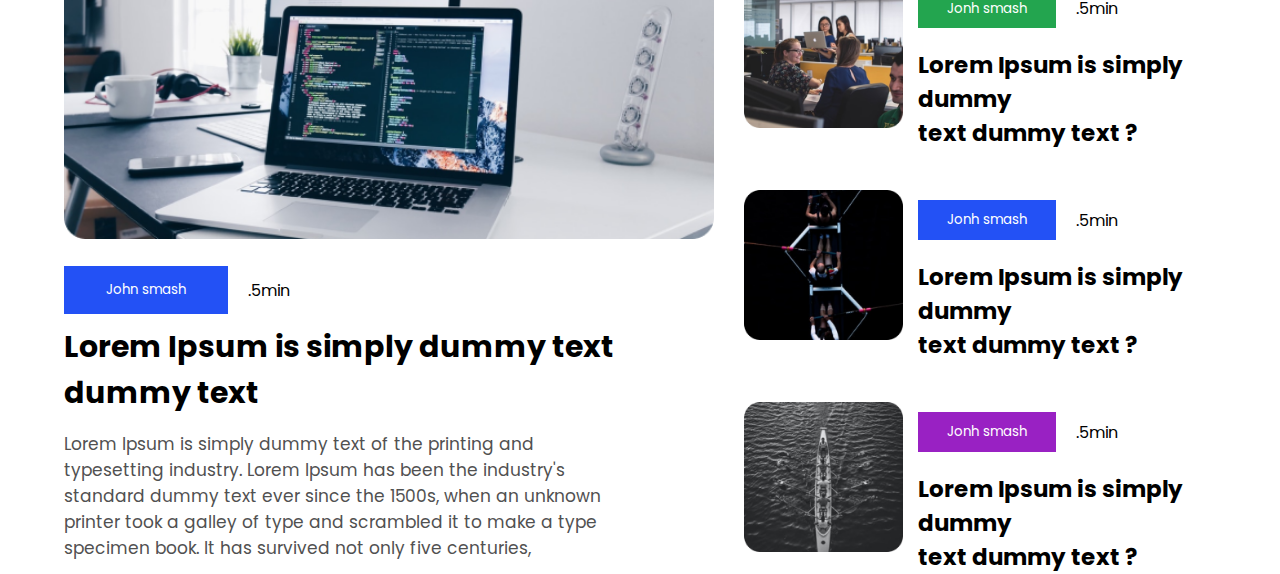
<file: page4.html>
<!DOCTYPE html>
<html lang="en">

<head>
    <meta charset="UTF-8">
    <meta name="viewport" content="width=device-width, initial-scale=1.0">
    <link rel="stylesheet" href="https://cdnjs.cloudflare.com/ajax/libs/font-awesome/6.5.1/css/all.min.css"
        integrity="sha512-DTOQO9RWCH3ppGqcWaEA1BIZOC6xxalwEsw9c2QQeAIftl+Vegovlnee1c9QX4TctnWMn13TZye+giMm8e2LwA=="
        crossorigin="anonymous" referrerpolicy="no-referrer" />
    <link rel="stylesheet" href="./assets/css/style.css">
    <title>Document</title>
</head>

<body>
    <header class="header">
        <div class="container">
            <div class="header_top">
                <p><i class="fa-solid fa-location-dot"></i> Company Address type here</p>
                <p><i class="fa-solid fa-location-dot"></i>+94 000 00000</p>
            </div>
    
        </div>
        <div class="header_bottom">
            <div class="header_logo">
                <img src="./img/LOGO.png" alt="">
            </div>
            <div class="header_links">
    
                <ul>
                    <li><a href="./Home.html">Home</a></li>
                    <li><a href="./about.html">About us</a></li>
                    <li><a href="./servicse.html">Services</a></li>
                    <li><a href="#">News</a></li>
    
                    <button class="header_btn">Contact us</button>
                </ul>
                
            </div>
    
    
        </div>
    
    
    </header>

    <section class="showcase">
        <div class="container">
            <div class="showcase_item">
                <div class="showcase_title">
                    <p>HOME > <span>News</span></p>
                    <h1>Lorem ipsum dolor sit amet consectetur adipisicing elit. Excepturi</h1>
                    <h3>Lorem ipsum dolor sit amet, consectetur adipisicing elit. Perferendis quas quo suscipit?</h3>
                </div>
                <div class="showcase_search">
                    <form>
                        <i class="fa-solid fa-magnifying-glass"></i>
                        <input type="text" placeholder="Search ">
                    </form>
                </div>
            </div>
        </div>
    </section>

    <section class="card">
        <div class="container">
            <div class="card_bigs">
                <div class="card_big">
                    <div class="card_item">
                        <div class="card_img">
                            <img src="./img/Rectangle 274 (1).png" alt="">
                        </div>
                        <div class="card_btn">
                            <button>John smash</button>
                            <p>.5min</p>
                        </div>
                        <div class="card_cards">
                            <h1>Lorem Ipsum is simply dummy text <br>
                                dummy text </h1>
                            <p>Lorem Ipsum is simply dummy text of the printing and <br>
                                typesetting industry. Lorem Ipsum has been the industry's <br>
                                standard dummy text ever since the 1500s, when an unknown <br>
                                printer took a galley of type and scrambled it to make a type <br>
                                specimen book. It has survived not only five centuries,</p>
                            <h5>Lorem Ipsum is simply dummy text of the printing and <br>
                                typesetting industry. </h5>
                        </div>
                    </div>
                    <div class="card_items">
                        <div class="card_img">
                            <img src="./img/Rectangle 274 (2).png" alt="">
                        </div>
                        <div class="card_btn">
                            <button>John smash</button>
                            <p>.5min</p>
                        </div>
                        <div class="card_cards">
                            <h1>Lorem Ipsum is simply dummy text <br>
                                dummy text </h1>
                            <p>Lorem Ipsum is simply dummy text of the printing and <br>
                                typesetting industry. Lorem Ipsum has been the industry's <br>
                                standard dummy text ever since the 1500s, when an unknown <br>
                                printer took a galley of type and scrambled it to make a type <br>
                                specimen book. It has survived not only five centuries,</p>
                        </div>
                    </div>
                </div>
                <div>
                <div class="card_rigth">
                    <div class="card_rigth_img">
                        <img src="./img/Rectangle 276 (3).png" alt="">
                    </div>
                    <div class="card_h">
                        <div class="card_btns">
                            <button>Jonh smash</button>
                            <p>.5min</p>
                        </div>
                        <div class="card_h2">
                            <h2>Lorem Ipsum is simply dummy <br>
                                text dummy text ? </h2>
                        </div>
                    </div>
                </div>
                <div class="card_rigth">
                    <div class="card_rigth_img">
                        <img src="./img/Rectangle 276 (4).png" alt="">
                    </div>
                    <div class="card_h">
                        <div class="card_btnn">
                            <button>Jonh smash</button>
                            <p>.5min</p>
                        </div>
                        <div class="card_h2">
                            <h2>Lorem Ipsum is simply dummy <br>
                                text dummy text ? </h2>
                        </div>
                    </div>
                </div>
                <div class="card_rigth">
                    <div class="card_rigth_img">
                        <img src="./img/Rectangle 276 (5).png" alt="">
                    </div>
                    <div class="card_h">
                        <div class="card_btnq">
                            <button>Jonh smash</button>
                            <p>.5min</p>
                        </div>
                        <div class="card_h2">
                            <h2>Lorem Ipsum is simply dummy <br>
                                text dummy text ? </h2>
                        </div>
                    </div>
                </div>
                <div class="card_rigth">
                    <div class="card_rigth_img">
                        <img src="./img/Rectangle 276 (6).png" alt="">
                    </div>
                    <div class="card_h">
                        <div class="card_btnn">
                            <button>Jonh smash</button>
                            <p>.5min</p>
                        </div>
                        <div class="card_h2">
                            <h2>Lorem Ipsum is simply dummy <br>
                                text dummy text ? </h2>
                        </div>
                    </div>
                </div>
                <div class="card_rigth">
                    <div class="card_rigth_img">
                        <img src="./img/Rectangle 276 (7).png" alt="">
                    </div>
                    <div class="card_h">
                        <div class="card_btnw">
                            <button>Jonh smash</button>
                            <p>.5min</p>
                        </div>
                        <div class="card_h2">
                            <h2>Lorem Ipsum is simply dummy <br>
                                text dummy text ? </h2>
                        </div>
                    </div>
                </div>
                <div class="card_rigth">
                    <div class="card_rigth_img">
                        <img src="./img/Rectangle 276 (8).png" alt="">
                    </div>
                    <div class="card_h">
                        <div class="card_btnn">
                            <button>Jonh smash</button>
                            <p>.5min</p>
                        </div>
                        <div class="card_h2">
                            <h2>Lorem Ipsum is simply dummy <br>
                                text dummy text ? </h2>
                        </div>
                    </div>
                </div>
                <div class="card_rigth">
                    <div class="card_rigth_img">
                       <img src="./img/Rectangle 276 (9).png" alt="">
                    </div>
                    <div class="card_h">
                    <div class="card_btnr">
                        <button>Jonh smash</button>
                        <p>.5min</p>
                    </div>
                    <div class="card_h2">
                         <h2>Lorem Ipsum is simply dummy <br>
                             text dummy text ? </h2>
                    </div>
                </div>
                </div>
            </div>
            </div>
        </div>
    </section>

</body>

</html>
</file>
<file: assets/css/home.css>
@import url("https://fonts.googleapis.com/css2?family=Heebo:wght@100;200;300;400;500;600;700;800;900&display=swap");
* {
  margin: 0;
  padding: 0;
  box-sizing: border-box;
}

.container {
  width: 90%;
  margin: 0 auto;
}

a {
  text-decoration: none;
}

ul {
  list-style: none;
}

.header_top {
  display: flex;
  align-items: flex-end;
  justify-content: flex-end;
  gap: 30px;
  padding: 10px 0;
}
.header_top p {
  color: #1A1A1A;
  font-size: 13px;
  font-weight: 400;
  line-height: 15px;
}

.header_bottom {
  display: flex;
  align-items: center;
  justify-content: space-between;
  padding: 20px 70px;
  background: linear-gradient(90.05deg, #E47500 -5.66%, #DF7C14 115.63%);
}
.header_bottom .header_links ul {
  display: flex;
  align-items: center;
  gap: 25px;
}
.header_bottom .header_links ul li a {
  color: #FFFFFF;
  font-size: 19px;
  font-weight: 400;
  line-height: 24px;
}
.header_bottom .header_btn {
  width: 131.77px;
  height: 41.34px;
  border-radius: 6px;
  background: #FFFFFF;
  border: none;
  font-family: Poppins;
  font-size: 15px;
  font-weight: 400;
  line-height: 20px;
  color: #DC7000;
}

@media (max-width: 700px) {
  .header_links {
    display: none;
  }
}
.showcase {
  background: #FDF6EE;
  padding: 20px 0;
}

.show {
  display: flex;
  align-items: center;
  justify-content: space-between;
}
.show h5 {
  color: #E87D0E;
  font-size: 20px;
  font-weight: 700;
  line-height: 31px;
}
.show h1 {
  color: #000000;
  font-size: 50px;
  font-weight: 700;
  line-height: 50px;
  padding: 30px 0;
}
.show p {
  color: #000000;
  font-size: 19px;
  font-weight: 500;
  line-height: 25px;
  padding-bottom: 20px;
}
.show .show_btn {
  width: 195px;
  height: 53px;
  border-radius: 40px;
  background: linear-gradient(92.48deg, #FA8305 2.08%, #FB9E3C 117.25%);
  border: none;
  font-size: 16px;
  font-weight: 500;
  line-height: 24px;
  color: #FFFFFF;
}
.show img {
  width: 100%;
}

@media (max-width: 1240px) {
  .show p {
    font-size: 15px;
  }
}
@media (max-width: 1139px) {
  .show {
    flex-direction: column-reverse;
  }
  .show .show_right {
    text-align: center;
  }
  .show .show_right br {
    display: none;
  }
  .show .show_right img {
    width: 60%;
  }
  .show .show_right h5 {
    font-size: 30px;
  }
}
.office_top {
  color: #222222;
  text-align: center;
  padding: 50px 0;
  font-size: 25px;
  font-weight: 600;
  line-height: 47px;
}

.office_bottom h3 {
  color: #222222;
  font-size: 30px;
  font-weight: 600;
  line-height: 56px;
}
.office_bottom p {
  color: #525252;
  font-size: 16px;
  font-weight: 400;
  line-height: 30px;
  padding: 15px 0;
}
.office_bottom .images {
  display: flex;
  align-items: center;
}
.office_bottom .images img {
  width: 100%;
}
.office_bottom .images .image1 {
  margin-bottom: 450px;
  margin-right: 300px;
}

@media (max-width: 1200px) {
  .images .image1 {
    display: none;
  }
}
@media (max-width: 1200px) {
  .office_bottom h3 {
    text-align: center;
  }
  .office_bottom P {
    text-align: center;
  }
  .office_bottom P br {
    display: none;
  }
}
.game_top {
  text-align: center;
}
.game_top h1 {
  color: #222222;
  font-size: 25px;
  font-weight: 600;
  line-height: 47px;
}
.game_top p {
  color: #525252;
  font-size: 16px;
  font-weight: 400;
  line-height: 30px;
  padding: 20px 0 30px 0;
}

.game_bottom {
  display: grid;
  grid-template-columns: repeat(4, 1fr);
  gap: 30px;
  text-align: center;
}
.game_bottom .game_card {
  padding: 30px 0;
}
.game_bottom .game_card p {
  color: #000000;
  font-size: 16px;
  font-weight: 500;
  line-height: 30px;
  padding: 20px;
}
.game_bottom .game_card i {
  color: #DC7000;
}

@media (max-width: 1080px) {
  .game_bottom {
    grid-template-columns: repeat(3, 1fr);
  }
}
@media (max-width: 790px) {
  .game_bottom {
    grid-template-columns: repeat(2, 1fr);
  }
}
@media (max-width: 521px) {
  .game_bottom {
    grid-template-columns: 100%;
  }
}
.project_top {
  text-align: center;
}
.project_top h3 {
  color: #222222;
  font-size: 25px;
  font-weight: 600;
  line-height: 47px;
}
.project_top p {
  color: #525252;
  font-size: 14px;
  font-weight: 400;
  line-height: 26px;
  padding: 20px 0 40px 0;
}

.project_bottom {
  padding-left: 70px;
}
.project_bottom img {
  padding: 10px;
}

@media (max-width: 980px) {
  .project_bottom img {
    display: none;
  }
}
.tem {
  display: flex;
  align-items: center;
  justify-content: space-between;
  padding: 30px 0;
}

.team_right img {
  width: 100%;
}

.team_left h1 {
  color: #000000;
  font-size: 30px;
  font-weight: 500;
  line-height: 45px;
}
.team_left h5 {
  color: #515151;
  font-size: 17px;
  font-weight: 400;
  line-height: 26px;
  padding: 30px 0;
}
.team_left p {
  color: #515151;
  font-size: 17px;
  font-weight: 400;
  line-height: 26px;
  padding: 0 0 20px 0;
}
.team_left .team_btn {
  width: 177px;
  height: 50px;
  background: #FA8305;
  color: #FFFFFF;
  font-size: 16px;
  font-weight: 400;
  line-height: 24px;
  border: none;
}

@media (max-width: 1480px) {
  .team_left p {
    display: none;
  }
  .team_left h5 {
    font-size: 15px;
  }
}
@media (max-width: 1380px) {
  .tem {
    flex-direction: column;
    text-align: center;
  }
  .tem br {
    display: none;
  }
}
.loop {
  padding: 40px 0;
}

.loop_top h1 {
  color: black;
  font-size: 30px;
  font-weight: 600;
  line-height: 56px;
}
.loop_top p {
  color: #525252;
  font-size: 16px;
  font-weight: 400;
  line-height: 30px;
  padding: 20px 0 40px 0;
}

.loop_bottom {
  display: flex;
  align-items: center;
  justify-content: space-around;
  background-color: #1B1B1B;
  border-radius: 15px;
  padding: 20px 0;
}
.loop_bottom .big__button input {
  width: 450px;
  height: 38px;
  border-radius: 8px;
  background: #FFFFFF;
  font-size: 13px;
  font-weight: 300;
  line-height: 20px;
  color: #898989;
  border: none;
  padding: 0 0 0 10px;
}
.loop_bottom .big__button button {
  width: 115px;
  height: 40px;
  border-radius: 8px;
  background: #DC7000;
  border: none;
  margin-left: 3px;
}
.loop_bottom .big__button {
  display: flex;
}
.loop_bottom .big__button__block {
  width: 400.68px;
  height: auto;
  border-radius: 8px;
  background-color: #fff;
  border: 1px solid #fff;
  padding: 10px;
}

.loop_text h1 {
  color: #FFFFFF;
  font-size: 30px;
  font-weight: 500;
  line-height: 45px;
  padding: 0 0 20px 0;
}
.loop_text p {
  color: #FFFFFF;
  font-size: 17px;
  font-weight: 400;
  line-height: 26px;
}

@media (max-width: 1090px) {
  .loop_text p {
    display: none;
  }
}
@media (max-width: 890px) {
  .loop_bottom {
    flex-direction: column;
  }
}
@media (max-width: 630px) {
  .loop_bottom .big__button input {
    width: 150px;
  }
  .loop_bottom .big__button__block {
    width: 300px;
  }
}
@media (max-width: 350px) {
  .loop_bottom .big__button__block {
    width: 230px;
  }
}
.footer_father {
  display: flex;
  align-items: center;
  justify-content: space-between;
  background-color: black;
  padding: 30px 20px;
}

.footer_start p {
  color: #FFFFFF;
  font-size: 16px;
  font-weight: 400;
  line-height: 24px;
  padding: 20px 0;
}
.footer_start a {
  color: #FFFFFF;
  font-size: 16px;
  font-weight: 400;
  line-height: 24px;
}

.footer_medium {
  display: flex;
  align-items: center;
  gap: 40px;
}
.footer_medium .footer_medium_one h3 {
  color: #FFFFFF;
  font-size: 17px;
  font-weight: 500;
  line-height: 25px;
}
.footer_medium .footer_medium_one ul li a {
  color: #FFFFFF;
  font-size: 16px;
  font-weight: 400;
  line-height: 25px;
}
.footer_medium .footer_medium_two h3 {
  color: #FFFFFF;
  font-size: 17px;
  font-weight: 500;
  line-height: 25px;
}
.footer_medium .footer_medium_two p {
  color: #FFFFFF;
  font-size: 16px;
  font-weight: 400;
  line-height: 25px;
  padding: 14px 0;
}
.footer_medium .footer_medium_two a {
  color: #FFFFFF;
  font-size: 16px;
  font-weight: 400;
  line-height: 24px;
}

.footer_end {
  display: flex;
  align-items: center;
  gap: 5px;
  padding-top: 90px;
}
.footer_end i {
  width: 34px;
  height: 34px;
  background: #FFFFFF;
  border-radius: 100%;
  text-align: center;
  padding: 10px;
}

@media (max-width: 1088px) {
  .footer_medium {
    display: none;
  }
}
@media (max-width: 630px) {
  .footer_father {
    flex-direction: column;
    text-align: center;
  }
}
</file>
<file: assets/css/about.css>
@import url("https://fonts.googleapis.com/css2?family=Poppins:wght@100;200;300;400;500;600;700;800;900&display=swap");
* {
  padding: 0;
  margin: 0;
  box-sizing: border-box;
  font-family: "Poppins", sans-serif;
}

a {
  text-decoration: none;
}

ul {
  list-style: none;
}

.container {
  width: 85%;
  margin: 0 auto;
}

img {
  max-width: 100%;
  height: auto;
}

.navbar {
  display: flex;
  justify-content: end;
}

.navbar_up {
  display: flex;
  justify-content: end;
  gap: 95px;
  padding-top: 15px;
}
.navbar_up a {
  color: #1B1B1B;
}
.navbar_up i {
  padding-right: 10px;
}

.global_navbar {
  display: flex;
  justify-content: space-between;
  padding: 20px;
}

.navbar_bottom {
  display: flex;
  justify-content: space-between;
  background-color: #DC7000;
  margin-top: 15px;
}
.navbar_bottom .bottom_navbar_links {
  display: flex;
  gap: 40px;
}
.navbar_bottom .bottom_navbar_links button {
  background-color: #FFFFFF;
  color: #DC7000;
  border: none;
  cursor: pointer;
  border-radius: 3px;
  padding: 0 15px;
}
.navbar_bottom .bottom_navbar_links ul {
  display: flex;
  gap: 50px;
}
.navbar_bottom .bottom_navbar_links ul li a {
  color: #FFFFFF;
}

.showcase {
  display: flex;
  gap: 100px;
  background-image: url("./.././../images/showcase_bg.png");
}

.showcase_headline {
  display: flex;
  flex-direction: column;
  gap: 30px;
  margin-top: 80px;
}
.showcase_headline h4 {
  color: #DC7000;
}
.showcase_headline h1 {
  color: #1B1B1B;
  font-weight: 700;
  font-size: 50px;
  line-height: 77px;
}
.showcase_headline p {
  font-weight: 50px;
  font-size: 16px;
  line-height: 32px;
}
.showcase_headline button {
  background-color: #fa8e1c;
  color: #FFFFFF;
  border: none;
  cursor: pointer;
  border-radius: 27px;
  width: 195px;
  height: 53px;
}

.sn_global_showcase {
  background-color: #fcefe2;
}

.sn_showcase {
  display: flex;
}

.showcase_img img {
  margin-left: 200px;
}

.sn_showcase_headline {
  padding-top: 80px;
}
.sn_showcase_headline h6 {
  color: #848484;
}
.sn_showcase_headline span {
  color: #DC7000;
}
.sn_showcase_headline h1 {
  font-weight: 700;
  font-size: 30px;
  line-height: 54px;
}
.sn_showcase_headline p {
  color: #848484;
  line-height: 31px;
}
.sn_showcase_headline button {
  background-color: #fa8c18;
  color: #FFFFFF;
  cursor: pointer;
  border: none;
  border-radius: 25px;
  width: 195px;
  height: 52px;
}

.title h1 {
  font-weight: 600;
  font-size: 25px;
  color: #1B1B1B;
  margin-top: 100px;
}

.information_cards {
  display: grid;
  grid-template-columns: repeat(3, 1fr);
  margin-top: 50px;
}

.information_card {
  background-color: #f5f5f5;
  width: 378px;
  height: 290px;
  border-radius: 20px;
}

.information_card {
  padding: 45px 40px 50px 40px;
}
.information_card button {
  background-color: #f6e3fb;
  border: none;
  cursor: pointer;
  border-radius: 6px;
  padding: 5px 10px;
  margin-top: 10px;
  font-size: 14px;
}
.information_card .st_btn {
  color: #b000dc;
}
.information_card .nd_btn {
  background-color: #f2e1da;
  color: #dd1f06;
}
.information_card .rd_btn {
  background-color: #daf2ea;
  color: #00dc72;
}
.information_card h5 {
  color: #1B1B1B;
  font-weight: 600;
  font-size: 20px;
  padding-top: 20px;
}
.information_card p {
  padding-top: 20px;
}

.article {
  background-color: #f5f5f5;
  margin-top: 100px;
}

.article_global {
  display: grid;
  grid-template-columns: 1fr 1fr;
}

.article_img img {
  padding-top: 65px;
}

.profils {
  display: grid;
  grid-template-columns: repeat(4, 1fr);
}

.profil_contact {
  background-color: #f5f5f5;
  width: 295px;
  height: 253px;
  border-radius: 18px;
  align-items: center;
  text-align: center;
  padding-top: 35px;
  margin-top: 50px;
}
.profil_contact h5 {
  font-weight: 600;
  font-size: 19px;
}
.profil_contact p {
  color: #848484;
}

.logos {
  background-color: #f5f5f5;
  display: flex;
  gap: 50px;
  align-items: center;
  padding-bottom: 20px;
  margin-top: 100px;
}

.all_logos {
  display: flex;
  gap: 50px;
  text-align: center;
  align-items: center;
}

.title p {
  color: #848484;
}

.address {
  display: grid;
  grid-template-columns: 2fr 1fr;
  background-color: #1B1B1B;
  padding: 45px;
  border-radius: 15px;
  margin-top: 45px;
}

.address_information h3 {
  color: white;
}
.address_information p {
  color: white;
}

.address_sending {
  display: flex;
  justify-content: center;
  text-align: center;
  align-items: center;
}

.address_sending form input {
  border-radius: 10px;
  padding: 10px 15px;
  outline: none;
}
.address_sending form button {
  background-color: #DC7000;
  color: #FFFFFF;
  border: none;
  padding: 10px;
  border-radius: 10px;
}
.footer_father {
  display: flex;
  align-items: center;
  justify-content: space-between;
  background-color: black;
  padding: 30px 20px;
}

.footer_start p {
  color: #FFFFFF;
  font-size: 16px;
  font-weight: 400;
  line-height: 24px;
  padding: 20px 0;
}
.footer_start a {
  color: #FFFFFF;
  font-size: 16px;
  font-weight: 400;
  line-height: 24px;
}

.footer_medium {
  display: flex;
  align-items: center;
  gap: 40px;
}
.footer_medium .footer_medium_one h3 {
  color: #FFFFFF;
  font-size: 17px;
  font-weight: 500;
  line-height: 25px;
}
.footer_medium .footer_medium_one ul li a {
  color: #FFFFFF;
  font-size: 16px;
  font-weight: 400;
  line-height: 25px;
}
.footer_medium .footer_medium_two h3 {
  color: #FFFFFF;
  font-size: 17px;
  font-weight: 500;
  line-height: 25px;
}
.footer_medium .footer_medium_two p {
  color: #FFFFFF;
  font-size: 16px;
  font-weight: 400;
  line-height: 25px;
  padding: 14px 0;
}
.footer_medium .footer_medium_two a {
  color: #FFFFFF;
  font-size: 16px;
  font-weight: 400;
  line-height: 24px;
}

.footer_end {
  display: flex;
  align-items: center;
  gap: 5px;
  padding-top: 90px;
}
.footer_end i {
  width: 34px;
  height: 34px;
  background: #FFFFFF;
  border-radius: 100%;
  text-align: center;
  padding: 10px;
}

@media (max-width: 1088px) {
  .footer_medium {
    display: none;
  }
}
@media (max-width: 630px) {
  .footer_father {
    flex-direction: column;
    text-align: center;
  }
}
</file>
<file: assets/css/style.css>
@import url("https://fonts.googleapis.com/css2?family=Poppins:wght@100;200;300;400;500;600;700;800;900&display=swap");
* {
  padding: 0;
  margin: 0;
  box-sizing: border-box;
  font-family: "Poppins", sans-serif;
}

ul {
  list-style: none;
}

a {
  text-decoration: none;
}

.container {
  width: 90%;
  margin: 0 auto;
}

.navbar_item {
  display: flex;
  align-items: flex-end;
  justify-content: flex-end;
  margin-left: 700px;
  margin-bottom: 7px;
  gap: 40px;
}
.navbar_item p {
  font-size: 12px;
  font-weight: 400;
  line-height: 15px;
  letter-spacing: 0em;
  text-align: left;
  gap: 20px;
}

@media (max-width: 1100px) {
  .navbar_item p {
    display: none;
  }
}
.navbar_logo {
  display: flex;
  align-items: center;
  justify-content: center;
  background: #DC7000;
  padding: 15px 15px;
  gap: 20px;
  width: 100%;
}

.navbar_a {
  display: flex;
  gap: 70px;
}

.navbar_a a {
  font-size: 16px;
  font-weight: 400;
  line-height: 24px;
  color: #FFFFFF;
  margin-top: 8px;
}

.navbar_a button {
  width: 131.77px;
  height: 41.34px;
  border-radius: 6px;
  border: none;
  color: #DC7000;
}

@media (max-width: 1000px) {
  .navbar_a a {
    font-size: 13px;
  }
}
@media (max-width: 780px) {
  .navbar_a a {
    display: none;
  }
}
.showcase {
  margin-top: 60px;
  text-align: center;
}

.showcase_title p {
  color: #848484;
  font-size: 16px;
}
.showcase_title p span {
  color: #E47500;
  font-size: 16px;
}
.showcase_title h1 {
  color: #222222;
  font-size: 33px;
  padding-top: 20px;
}
.showcase_title h3 {
  color: #898989;
  font-size: 16px;
  margin-top: 20px;
}

.showcase_search form i {
  position: relative;
  left: 25px;
  color: #727272;
}
.showcase_search form input {
  width: 400px;
  height: 49px;
  border-radius: 10px;
  margin-top: 100px;
  padding-left: 30px;
  color: #727272;
  background-color: #F1F1F1;
  border: none;
  outline: none;
}

@media (max-width: 470px) {
  .showcase_title p {
    text-align: center;
  }
  .showcase_search i {
    display: none;
  }
  .showcase_search input {
    width: 100%;
  }
}
.card_bigs {
  display: grid;
  grid-template-columns: repeat(2, 1fr);
}

.card {
  margin-top: 140px;
}

.card_btn {
  display: flex;
  align-items: center;
  gap: 20px;
  margin-top: 20px;
}
.card_btn button {
  width: 164.04px;
  height: 48px;
  background-color: #2351F5;
  color: #fff;
  border: none;
}

.card_cards h1 {
  font-size: 30px;
  margin-top: 10px;
}
.card_cards p {
  color: #515151;
  font-size: 17px;
  margin-top: 15px;
}
.card_cards h5 {
  color: #515151;
  font-size: 17px;
  margin-top: 20px;
}

.card_items {
  margin-top: 50px;
}

.card_item {
  border-bottom: 1px solid #A5A5A5;
  width: 650px;
  padding: 50px;
}

.card_rigth {
  margin-top: 5px;
  display: flex;
  padding-top: 35px;
  margin-left: 30px;
}

.card_h {
  margin-top: 10px;
  margin-left: 15px;
}

.card_btns {
  display: flex;
  align-items: center;
  gap: 20px;
}
.card_btns button {
  width: 137.97px;
  height: 39.9px;
  background-color: #000000;
  color: #fff;
  border: none;
}

.card_h2 h2 {
  font-size: 23px;
  margin-top: 20px;
}

.card_btnn {
  display: flex;
  align-items: center;
  gap: 20px;
}
.card_btnn button {
  width: 137.97px;
  height: 39.9px;
  background-color: #2351F5;
  color: #fff;
  border: none;
}

.card_btnq {
  display: flex;
  align-items: center;
  gap: 20px;
}
.card_btnq button {
  width: 137.97px;
  height: 39.9px;
  background-color: #FF7C32;
  color: #fff;
  border: none;
}

.card_btnw {
  display: flex;
  align-items: center;
  gap: 20px;
}
.card_btnw button {
  width: 137.97px;
  height: 39.9px;
  background-color: #23A54F;
  color: #fff;
  border: none;
}

.card_btnr {
  display: flex;
  align-items: center;
  gap: 20px;
}
.card_btnr button {
  width: 137.97px;
  height: 39.9px;
  background-color: #9921C3;
  color: #fff;
  border: none;
}

.card_img img {
  width: 100%;
}

.card_rigth_img img {
  width: 100%;
}

@media (max-width: 1000px) {
  .card_bigs {
    display: grid;
    grid-template-columns: 100%;
  }
}

/*# sourceMappingURL=style.css.map */
</file>
<file: assets/css/service.css>
@import url("https://fonts.googleapis.com/css2?family=Work+Sans:ital,wght@0,100..900;1,100..900&display=swap");
* {
  padding: 0;
  margin: 0 auto;
  box-sizing: border-box;
  font-family: "Work Sans";
}

a {
  text-decoration: none;
}

ul {
  list-style: none;
}

.container {
  width: 90%;
  margin: 0 auto;
}

.bloc_item {
  display: grid;
  grid-template-columns: repeat(2, 1fr);
  margin-top: 150px;
  gap: 20px;
}
.bloc_item .bloc_img img {
  width: 100%;
}
.bloc_item .bloc_h3 h3 {
  font-size: 30px;
  font-weight: 700;
  line-height: 54px;
  letter-spacing: 0em;
  text-align: left;
}
.bloc_item .bloc_h3 h5 {
  font-size: 14px;
  font-weight: 400;
  line-height: 26px;
  letter-spacing: 0em;
  text-align: left;
  padding: 10px 5px;
}
.bloc_item .bloc_h3 p {
  font-size: 14px;
  font-weight: 400;
  line-height: 26px;
  letter-spacing: 0em;
  text-align: left;
}

@media (max-width: 1100px) {
  .bloc_item {
    display: grid;
    grid-template-columns: repeat(1, 1fr);
  }
}
@media (max-width: 430px) {
  .bloc_item .bloc_h3 h3 {
    font-size: 25px;
  }
  .bloc_item .bloc_h3 h5 {
    font-size: 10px;
  }
  .bloc_item .bloc_h3 {
    font-size: 10px;
  }
  .bloc_item .bloc_img {
    width: 100%;
  }
}
.showcase_item {
  justify-content: center;
  text-align: center;
  margin-top: 120px;
}
.showcase_item .showcase p {
  font-size: 17px;
  font-weight: 400;
  line-height: 35px;
  letter-spacing: 0em;
  text-align: left;
}
.showcase_item span {
  font-size: 16px;
  font-weight: 400;
  line-height: 33px;
  letter-spacing: 0em;
  text-align: left;
  color: #DF7C14;
}
.showcase_item h3 {
  font-size: 33px;
  font-weight: 600;
  line-height: 60px;
  letter-spacing: 0em;
  text-align: center;
  padding: 5px 5px;
  color: #222222;
}
.showcase_item h5 {
  font-size: 16px;
  font-weight: 500;
  line-height: 30px;
  letter-spacing: 0em;
  text-align: center;
  color: #898989;
}

.showcase_top {
  display: grid;
  grid-template-columns: repeat(3, 1fr);
  margin-top: 150px;
}
.showcase_top .p1 {
  display: flex;
  align-items: center;
  gap: 30px;
}
.showcase_top .p2 {
  display: flex;
  align-items: center;
  gap: 30px;
}
.showcase_top .p3 {
  display: flex;
  align-items: center;
  gap: 30px;
}
.showcase_top h3 {
  font-size: 25px;
  font-weight: 700;
  line-height: 30px;
  letter-spacing: 0em;
  text-align: left;
  color: #0B132A;
}
.showcase_top span {
  font-size: 20px;
  font-weight: 400;
  line-height: 30px;
  letter-spacing: 0em;
  text-align: left;
  color: #4F5665;
}

@media (max-width: 1000px) {
  .showcase_item h3 {
    font-size: 26px;
  }
  .showcase_item p {
    font-size: 14px;
  }
  .showcase_item h5 {
    font-size: 13px;
  }
}
@media (max-width: 600px) {
  .showcase_top {
    display: grid;
    grid-template-columns: repeat(2, 1fr);
    gap: 20px;
  }
}
@media (max-width: 370px) {
  .showcase_top {
    display: grid;
    grid-template-columns: repeat(1, 1fr);
  }
}
.about_item {
  display: grid;
  grid-template-columns: repeat(2, 1fr);
  margin-top: 180px;
  gap: 80px;
}
.about_item .about_h3 p {
  font-size: 17px;
  font-weight: 400;
  line-height: 26px;
  letter-spacing: 0em;
  text-align: left;
  margin-top: 40px;
}
.about_item .about_h3 h3 {
  font-size: 30px;
  font-weight: 500;
  line-height: 45px;
  letter-spacing: 0em;
  text-align: left;
}
.about_item .about_h3 h5 {
  font-size: 17px;
  font-weight: 400;
  line-height: 26px;
  letter-spacing: 0em;
  text-align: left;
  margin-top: 60px;
}
.about_item .about_h3 button {
  width: 177px;
  height: 50px;
  top: 1684px;
  left: 109px;
  background: #DC7000;
  border: none;
  color: #FFFFFF;
  margin-top: 30px;
}
.about_item .about_img {
  width: 100%;
}

@media (max-width: 850px) {
  .about_item {
    display: grid;
    grid-template-columns: repeat(1, 1fr);
  }
}
.about_logo {
  display: grid;
  grid-template-columns: repeat(2, 1fr);
  margin-top: 180px;
  gap: 80px;
}
.about_logo .about_h4 p {
  font-size: 17px;
  font-weight: 400;
  line-height: 26px;
  letter-spacing: 0em;
  text-align: left;
  margin-top: 40px;
}
.about_logo .about_h4 h3 {
  font-size: 30px;
  font-weight: 500;
  line-height: 45px;
  letter-spacing: 0em;
  text-align: left;
}
.about_logo .about_h4 h5 {
  font-size: 17px;
  font-weight: 400;
  line-height: 26px;
  letter-spacing: 0em;
  text-align: left;
  margin-top: 60px;
}
.about_logo .about_h4 button {
  width: 177px;
  height: 50px;
  top: 1684px;
  left: 109px;
  background: #DC7000;
  border: none;
  color: #FFFFFF;
  margin-top: 30px;
}
.about_logo .about_img {
  width: 100%;
}

@media (max-width: 850px) {
  .about_logo {
    display: grid;
    grid-template-columns: repeat(1, 1fr);
  }
}
.about_bloc {
  display: grid;
  grid-template-columns: repeat(2, 1fr);
  margin-top: 180px;
  gap: 100px;
  margin-left: 30px;
}
.about_bloc .about_h5 p {
  font-size: 17px;
  font-weight: 400;
  line-height: 26px;
  letter-spacing: 0em;
  text-align: left;
  margin-top: 40px;
}
.about_bloc .about_h5 h3 {
  font-size: 30px;
  font-weight: 500;
  line-height: 45px;
  letter-spacing: 0em;
  text-align: left;
}
.about_bloc .about_h5 h5 {
  font-size: 17px;
  font-weight: 400;
  line-height: 26px;
  letter-spacing: 0em;
  text-align: left;
  margin-top: 60px;
}
.about_bloc .about_h5 button {
  width: 177px;
  height: 50px;
  top: 1684px;
  left: 109px;
  background: #DC7000;
  border: none;
  color: #FFFFFF;
  margin-top: 30px;
}
.about_bloc .about_img {
  width: 100%;
}

@media (max-width: 850px) {
  .about_bloc {
    display: grid;
    grid-template-columns: repeat(1, 1fr);
  }
}
.looc_h3 {
  justify-content: center;
  text-align: center;
  margin-top: 150px;
}
.looc_h3 h3 {
  font-size: 35px;
  font-weight: 500;
  line-height: 50px;
  letter-spacing: 0em;
  text-align: center;
}
.looc_h3 p {
  font-size: 14px;
  font-weight: 400;
  line-height: 26px;
  letter-spacing: 0em;
  text-align: center;
  padding: 30px 10px;
}

.looc_cart {
  display: grid;
  grid-template-columns: repeat(3, 1fr);
  border: 2px solid #DDDDDD;
  padding: 30px 30px;
  border-radius: 10px;
}
.looc_cart h3 {
  font-size: 18px;
  font-weight: 500;
  line-height: 30px;
  letter-spacing: 0em;
  text-align: center;
}
.looc_cart img {
  margin-top: 50px;
}
.looc_cart span {
  font-size: 14px;
  font-weight: 400;
  line-height: 30px;
  letter-spacing: 0em;
  text-align: center;
  padding: 10px 10px;
}
.looc_cart p {
  font-size: 14px;
  font-weight: 400;
  line-height: 26px;
  letter-spacing: 0em;
  text-align: left;
}

@media (max-width: 1000px) {
  .looc_cart {
    display: grid;
    grid-template-columns: repeat(2, 1fr);
  }
}
@media (max-width: 700px) {
  .looc_cart {
    display: grid;
    grid-template-columns: repeat(1, 1fr);
  }
}
@media (max-width: 560px) {
  .looc_h3 h3 {
    font-size: 28px;
  }
  .looc_h3 p {
    font-size: 10px;
  }
  .looc_cart h3 {
    font-size: 15px;
  }
  .looc_cart p {
    font-size: 12px;
  }
  .looc_cart span {
    font-size: 12px;
  }
}
.plus_item h3 h3 {
  font-size: 30px;
  font-weight: 600;
  line-height: 56px;
  letter-spacing: 0em;
  text-align: left;
}

.plus_item p {
  font-size: 16px;
  font-weight: 400;
  line-height: 30px;
  letter-spacing: 0em;
  text-align: left;
  margin-top: 20px;
}

.plus_item {
  padding: 100px 20px;
}

.btn {
  padding: 70px 590px;
  border-radius: 15px;
  background: #1B1B1B;
  border: none;
  display: flex;
  align-items: center;
  justify-content: center;
  gap: 180px;
}
.btn .btn_form input {
  width: 385.68px;
  height: 48px;
  top: 4409px;
  left: 843.32px;
  border-radius: 8px;
}
.btn h3 {
  font-size: 30px;
  font-weight: 500;
  line-height: 45px;
  letter-spacing: 0em;
  text-align: left;
  color: #FFFFFF;
}
.btn p {
  font-size: 17px;
  font-weight: 400;
  line-height: 26px;
  letter-spacing: 0em;
  text-align: left;
  color: #FFFFFF;
}

.navbar_item {
  display: flex;
  align-items: flex-end;
  justify-content: flex-end;
  margin-left: 700px;
  margin-bottom: 7px;
}
.navbar_item p {
  font-size: 12px;
  font-weight: 400;
  line-height: 15px;
  letter-spacing: 0em;
  text-align: left;
  gap: 20px;
}

@media (max-width: 1100px) {
  .navbar_item p {
    display: none;
  }
}
.navbar_logo {
  display: flex;
  align-items: center;
  justify-content: center;
  background: #DC7000;
  padding: 15px 15px;
  gap: 20px;
}

.navbar_a {
  display: flex;
  gap: 70px;
}

.navbar_a a {
  font-size: 16px;
  font-weight: 400;
  line-height: 24px;
  letter-spacing: 0em;
  text-align: left;
  color: #FFFFFF;
  margin-top: 8px;
}

.navbar_a button {
  width: 131.77px;
  height: 41.34px;
  left: 1226.01px;
  border-radius: 6px;
  border: none;
  color: #DC7000;
}

@media (max-width: 1000px) {
  .navbar_a a {
    font-size: 13px;
  }
  .navbar_a button {
    width: 110.77px;
    height: 35.34px;
    border-radius: 6px;
    border: none;
    color: #DC7000;
  }
}
@media (max-width: 780px) {
  .navbar_a a {
    display: none;
  }
  .navbar_a button {
    width: 110.77px;
    height: 35.34px;
    border-radius: 6px;
    border: none;
    color: #DC7000;
  }
}
</file>
